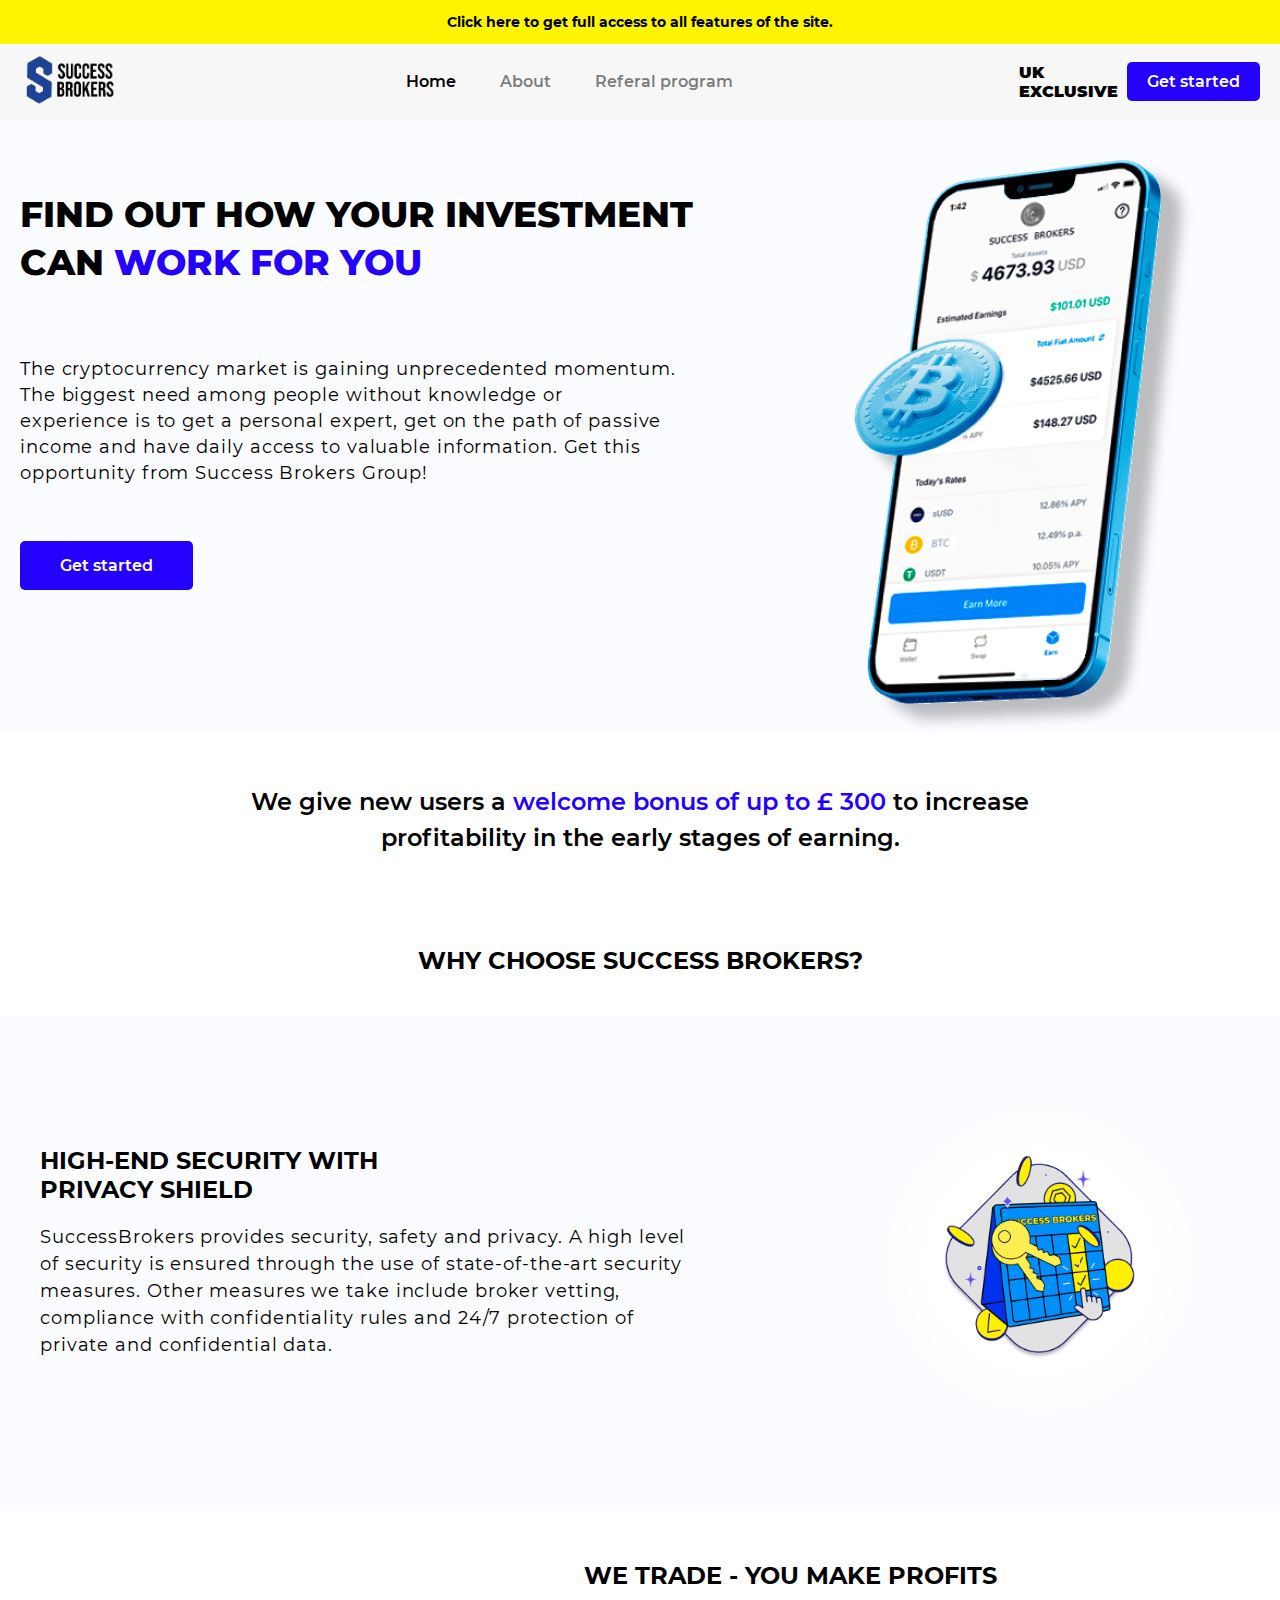
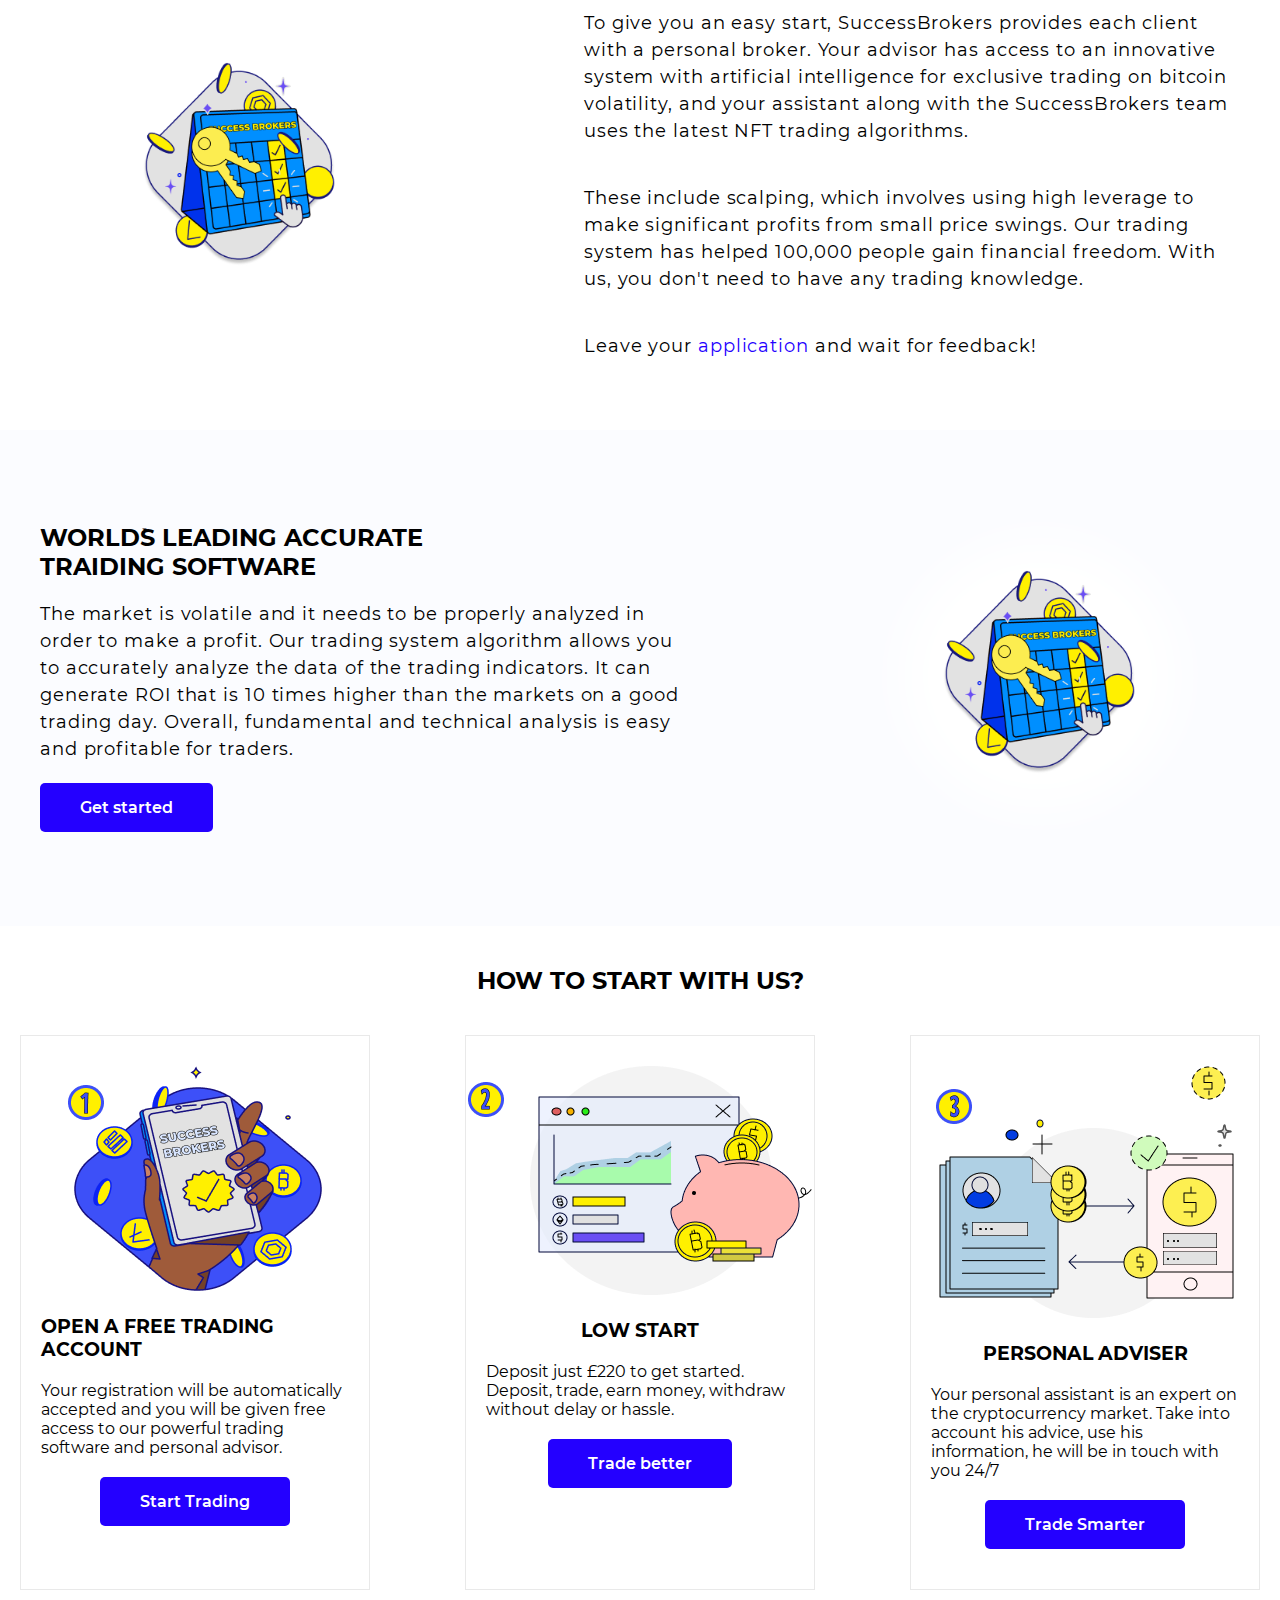
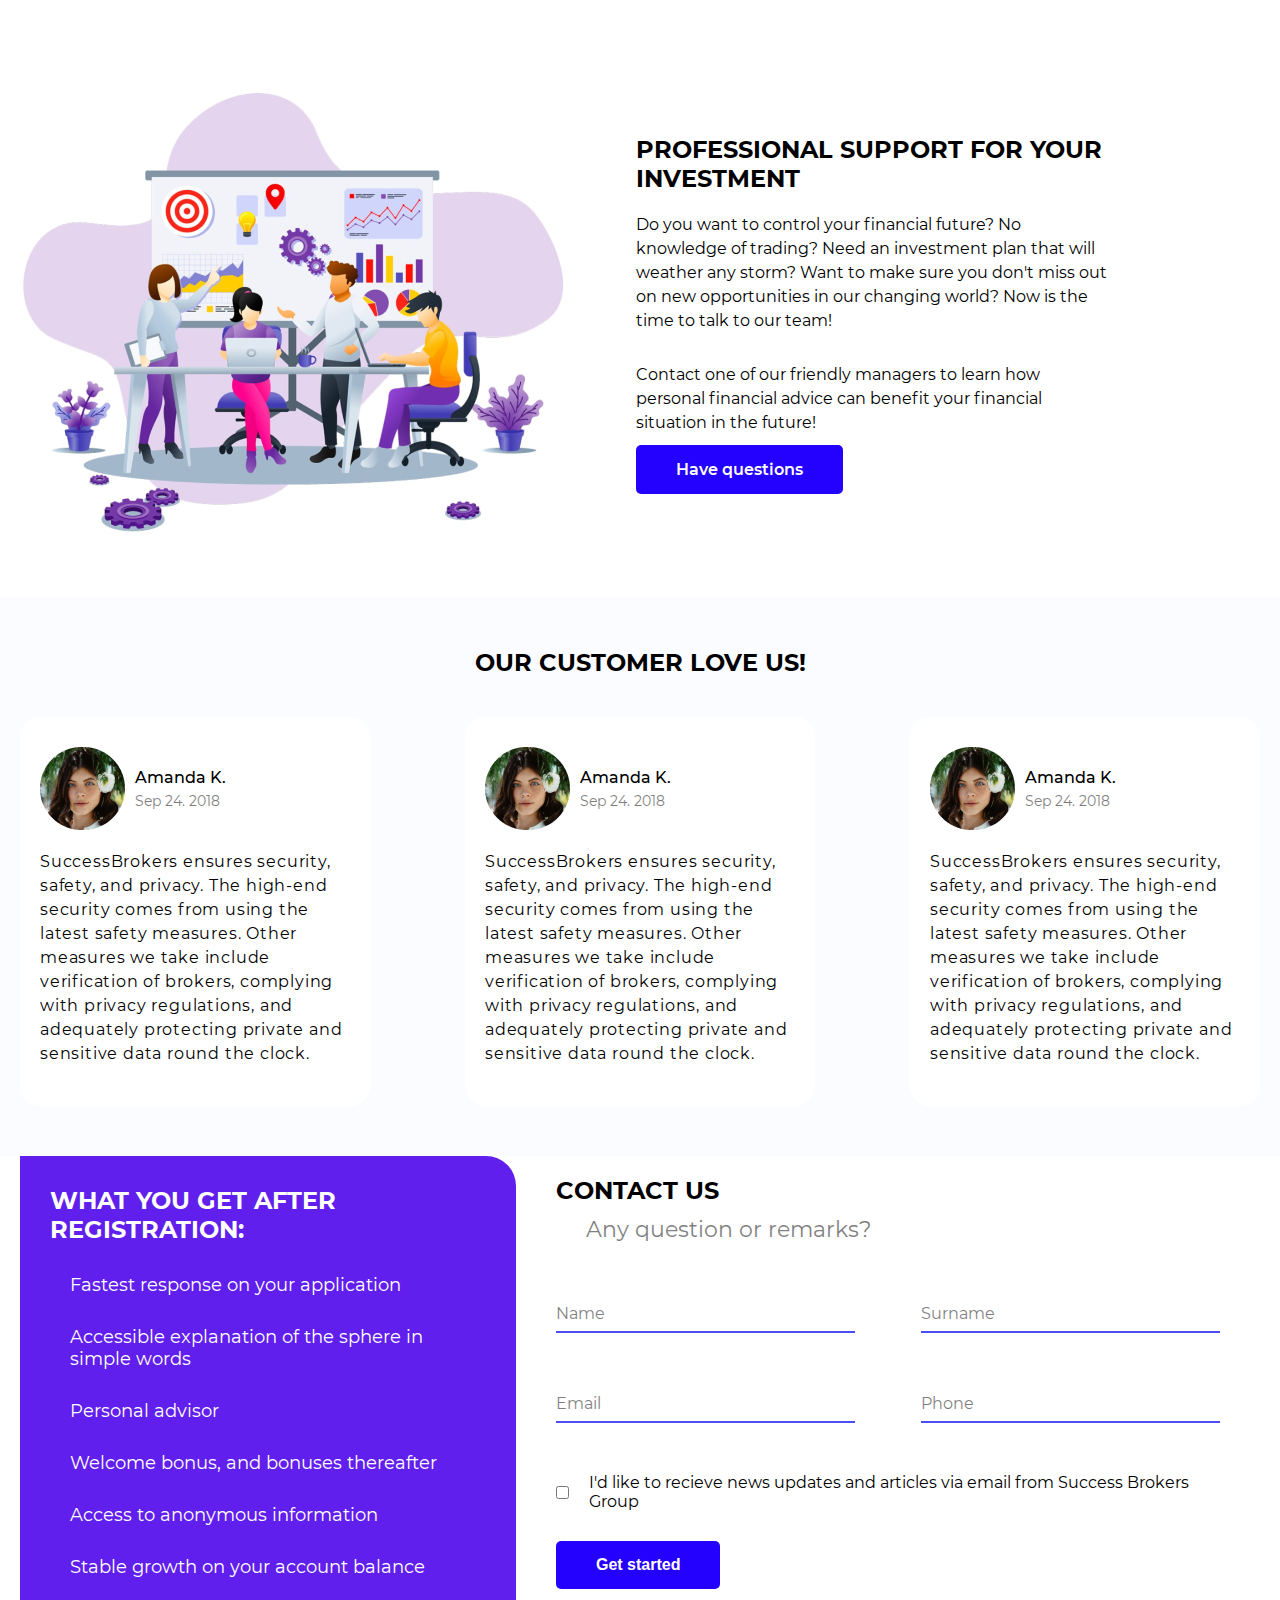
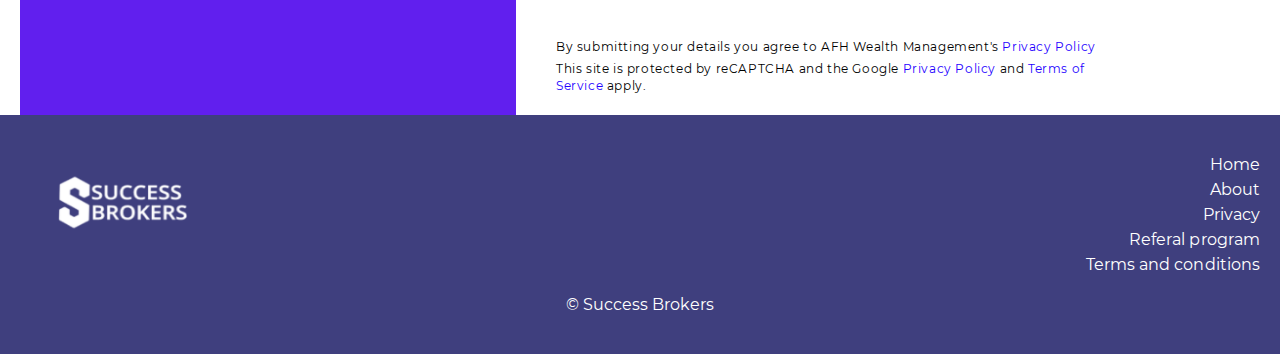
<file: index.html>
<!DOCTYPE html>
<html lang="en">
<head>
  <meta charset="UTF-8">
  <meta http-equiv="X-UA-Compatible" content="IE=edge">
  <meta name="viewport" content="width=device-width, initial-scale=1.0">
  <title>Success Brokers</title>
  <!-- FONTS CSS -->
  <link rel="stylesheet" href="./fonts/Montserrat/stylesheet.css">
  <!-- MAIN CSS -->
  <link rel="stylesheet" href="./css/main.css">
  <link rel="stylesheet" href="./css/btns.css">
  <!-- BLOCKS CSS -->
  <link rel="stylesheet" href="./css/blocks/attention.css">
  <link rel="stylesheet" href="./css/blocks/header.css">
  <link rel="stylesheet" href="./css/blocks/about.css">
  <link rel="stylesheet" href="./css/blocks/special.css">
  <link rel="stylesheet" href="./css/blocks/choose.css">
  <link rel="stylesheet" href="./css/blocks/start.css">
  <link rel="stylesheet" href="./css/blocks/team.css">
  <link rel="stylesheet" href="./css/blocks/reviews.css">
  <link rel="stylesheet" href="./css/blocks/contact.css">
  <link rel="stylesheet" href="./css/blocks/footer.css">
</head>
<body>
  
  <div class="attention">
    <div class="attention__inner">
      <a class="attention__text" href="./registration.html">Click here to get full access to all features of the site.</a>
    </div>
  </div>

  <header class="header">
    <div class="container">
      <div class="header__inner">
        <a href="./index.html" class="logo">
          <img class="logo__img" src="./images/logo/logo.PNG" alt="Logotype">
        </a>
        <nav class="header__menu">
          <ul class="header__menu-list">
            <li class="header__menu-item">
              <a class="header__menu-link header__menu--active" href="/">
                Home
              </a>
              <a class="header__menu-link" href="./about.html">
                About
              </a>
              <a class="header__menu-link" href="/">
                Referal program
              </a>
            </li>
          </ul>
        </nav>
        <!-- <div class="menu-toggle">
          <input type="checkbox" id="menu-toggle">
          <label id="trigger" for="menu-toggle"></label>
          <label id="burger" for="menu-toggle"></label>
          <ul id="menu">
            <li><a href="/">Home</a></li>
            <li><a href="/">About</a></li>
            <li><a href="/">Referal program</a></li>
          </ul>
        </div> -->
        <div class="header__links">
          <span class="header__exclusive">
            UK
            EXCLUSIVE
          </span>
          <a class="btn" href="./registration.html">
            Get started
          </a>
        </div>
      </div>
    </div>
  </header>

  <main>

    <section class="about">
      <div class="container">
        <div class="about__inner">
          <div class="about__content">
            <h1 class="about__title">
              Find out how your investment can
              <span class="blue">work for you</span>
            </h1>
            <p class="about__text">
              The cryptocurrency market is gaining
              unprecedented momentum. The biggest need
              among people without knowledge or experience
              is to get a personal expert, get on the path of
              passive income and have daily access to valuable
              information. Get this opportunity from
              Success Brokers Group!
            </p>
            <a class="btn btn-longer"href="./registration.html">Get started</a>
          </div>
          <div class="about__media">
            <img class="about__media-img" src="./images/about/phone.png" alt="Phone background">
          </div>
        </div>
      </div>
    </section>

    <section class="special">
      <div class="container">
        <div class="special__inner">
          <p class="special__text">
            We give new users a 
            <span class="blue">
              welcome bonus of up to £ 300 
            </span>
            to increase profitability
            in the early stages of earning.
          </p>
        </div>
      </div>
    </section>

    <section class="choose">
      <h2 class="choose__title">
        Why choose success brokers?
      </h2>
      <div class="choose__inner">
        <div class="choose__item choose__item-blue">
          <div class="container">
            <div class="choose__wrapper">
              <div class="choose__content">
                <h3 class="choose__content-title">
                  High-end security with privacy shield
                </h3>
                <p class="choose__content-text">
                  SuccessBrokers provides security,
                  safety and privacy. A high level of
                  security is ensured through the use
                  of state-of-the-art security measures.
                  Other measures we take include broker
                  vetting, compliance with confidentiality
                  rules and 24/7 protection of private
                  and confidential data.
                </p>
              </div>
              <div class="choose__media">
                <img class="choose__media-img" src="./images/choose/shedule.png" alt="shedule photo">
              </div>
            </div>
          </div>
        </div>

        <div class="choose__item">
          <div class="container">
            <div class="choose__wrapper choose__wrapper-reverse">
              <div class="choose__content">
                <h3 class="choose__content-title">
                  We trade - you make profits
                </h3>
                <p class="choose__content-text">
                  To give you an easy start, SuccessBrokers
                  provides each client with a personal
                  broker. Your advisor has access to an
                  innovative system with artificial
                  intelligence for exclusive trading on
                  bitcoin volatility, and your assistant
                  along with the SuccessBrokers team uses
                  the latest NFT trading algorithms. 
                </p>
                <p class="choose__content-text">
                  These include scalping, which involves
                  using high leverage to make significant
                  profits from small price swings. Our
                  trading system has helped 100,000 people
                  gain financial freedom. With us, you
                  don't need to have any trading knowledge. 
                </p>
                <p class="choose__content-text">
                  Leave your
                  <a class="choose__btn" href="./registration.html">application</a>
                  and wait for feedback!
                </p>
              </div>
              <div class="choose__media">
                <img class="choose__media-img" src="./images/choose/shedule.png" alt="crypto photo">
              </div>
            </div>
          </div>
        </div>

        <div class="choose__item choose__item-blue">
          <div class="container">
            <div class="choose__wrapper">
              <div class="choose__content">
                <h3 class="choose__content-title">
                  World`s leading accurate traiding software
                </h3>
                <p class="choose__content-text">
                  The market is volatile and it needs
                  to be properly analyzed in order to
                  make a profit. Our trading system
                  algorithm allows you to accurately
                  analyze the data of the trading
                  indicators. It can generate ROI
                  that is 10 times higher than the
                  markets on a good trading day.
                  Overall, fundamental and technical
                  analysis is easy and profitable for traders.
                </p>
                <a href="./registration.html" class="btn btn-longer">Get started</a>
              </div>
              <div class="choose__media">
                <img class="choose__media-img" src="./images/choose/shedule.png" alt="shedule photo">
              </div>
            </div>
          </div>
        </div>

      </div>
    </section>

    <section class="start">
      <div class="container">
        <h2 class="start__title">
          How to start with us?
        </h2>
        <div class="start__inner">

          <div class="start__item">
            <div class="start__media">
              <img class="start__media-img" src="./images/start/apruved.png" alt="Apruved photo">
            </div>
            <h3 class="start__item-title">
              Open a free trading account
            </h3>
            <p class="start__item-text">
              Your registration will be automatically
              accepted and you will be given free
              access to our powerful trading software
              and personal advisor.
            </p>
            <a class="btn btn-longer" href="./registration.html">Start Trading</a>
          </div>

          
          <div class="start__item">
            <div class="start__media">
              <img class="start__media-img" src="./images/start/lowstart.png" alt="Apruved photo">
            </div>
            <h3 class="start__item-title">
              Low start
            </h3>
            <p class="start__item-text">
              Deposit just £220 to get started.
              Deposit, trade, earn money, withdraw
              without delay or hassle.
            </p>
            <a class="btn btn-longer" href="./registration.html">Trade better</a>
          </div>

          
          <div class="start__item">
            <div class="start__media">
              <img class="start__media-img" src="./images/start/adviser.png" alt="Apruved photo">
            </div>
            <h3 class="start__item-title">
              Personal adviser
            </h3>
            <p class="start__item-text">
              Your personal assistant is an expert on the
              cryptocurrency market. Take into account his
              advice, use his information, he will be in
              touch with you 24/7
            </p>
            <a class="btn btn-longer" href="./registration.html">Trade Smarter</a>
          </div>


        </div>
      </div>
    </section>

    <section class="team">
      <div class="container">
        <div class="team__inner">
          <div class="team__media">
            <img class="team__media-img" src="./images/team/team.png" alt="team photo">
          </div>
          <div class="team__content">
            <h2 class="team__content-title">
              Professional support
              for your investment 
            </h2>
            <p class="team__content-text">
              Do you want to control your financial future?
              No knowledge of trading? Need an investment
              plan that will weather any storm? Want to make
              sure you don't miss out on new opportunities
              in our changing world? Now is the time to
              talk to our team! 
            </p>
            <p class="team__content-text">
              Contact one of our friendly managers to
              learn how personal financial advice can
              benefit your financial situation in the
              future!
            </p>
            <a class="btn btn-longer" href="./registration.html">
              Have questions
            </a>
          </div>
        </div>
      </div>
    </section>

    <section class="reviews">
      <h2 class="reviews__title">
        Our customer love us!
      </h2>
      <div class="container">
        <div class="reviews__inner">


          <div class="reviews__item review">
            <div class="review__header">
              <img class="review__header-img" src="./images/reviews/girl.png" alt="personal photo">
              <div class="review__header-head">
                <span class="review__header-username">
                  Amanda K.
                </span>
                <span class="review__header-date">
                  Sep 24. 2018
                </span>
              </div>
            </div>
            <p class="review__text">
              SuccessBrokers ensures security,
              safety, and privacy. The high-end
              security comes from using the latest
              safety measures. Other measures we
              take include verification of brokers,
              complying with privacy regulations,
              and adequately protecting private and
              sensitive data round the clock.
            </p>
          </div>


          <div class="reviews__item review">
            <div class="review__header">
              <img class="review__header-img" src="./images/reviews/girl.png" alt="personal photo">
              <div class="review__header-head">
                <span class="review__header-username">
                  Amanda K.
                </span>
                <span class="review__header-date">
                  Sep 24. 2018
                </span>
              </div>
            </div>
            <p class="review__text">
              SuccessBrokers ensures security,
              safety, and privacy. The high-end
              security comes from using the latest
              safety measures. Other measures we
              take include verification of brokers,
              complying with privacy regulations,
              and adequately protecting private and
              sensitive data round the clock.
            </p>
          </div>


          <div class="reviews__item review">
            <div class="review__header">
              <img class="review__header-img" src="./images/reviews/girl.png" alt="personal photo">
              <div class="review__header-head">
                <span class="review__header-username">
                  Amanda K.
                </span>
                <span class="review__header-date">
                  Sep 24. 2018
                </span>
              </div>
            </div>
            <p class="review__text">
              SuccessBrokers ensures security,
              safety, and privacy. The high-end
              security comes from using the latest
              safety measures. Other measures we
              take include verification of brokers,
              complying with privacy regulations,
              and adequately protecting private and
              sensitive data round the clock.
            </p>
          </div>


        </div>
      </div>
    </section>

    <section class="contact">
      <div class="container">
        <div class="contact__inner">
          <div class="contact__about">
            <h3 class="contact__about-title">
              What you get after registration:
            </h3>
            <ul class="contact__about-list">
              <li class="contact__about-text">
                Fastest response on your application
              </li>
              <li class="contact__about-text">
                Accessible explanation of the sphere in simple words
              </li>
              <li class="contact__about-text">
                Personal advisor
              </li>
              <li class="contact__about-text">
                Welcome bonus, and bonuses thereafter
              </li>
              <li class="contact__about-text">
                Access to anonymous information
              </li>
              <li class="contact__about-text">
                Stable growth on your account balance
              </li>
            </ul>
          </div>
          <div class="contact__reg">
            <h2 class="contact__reg-title">
              Contact us
            </h2>
            <span class="contact__reg-subtitle">
              Any question or remarks? 
            </span>

            <form class="form" action="">
              <div class="form__wrapper">
                <div class="form__inner">
                  <input class="form-input" id="firstName" name="firstName" type="text" required>
                  <label class="form-lable" for="">Name</label>
                </div>
                <div class="form__inner">
                  <input class="form-input" id="lastName" name="lastName" type="text" required>
                  <label class="form-lable" for="">Surname</label>
                </div>
                <div class="form__inner">
                  <input class="form-input" id="email" name="email" autocomplete="email" type="text" required>
                  <label class="form-lable" for="">Email</label>
                </div>
                <div class="form__inner">
                  <input class="form-input" id="phone" name="phone" type="text" required>
                  <label class="form-lable" for="">Phone</label>
                </div>
                <div class="form__checkbox">
                  <input class="form__checkbox-input" type="checkbox" name="news">
                  <p>
                    I'd like to recieve news updates
                    and articles via email from Success 
                    Brokers Group
                  </p>
                </div>
              </div>
              <button class="btn btn-longer" type="submit">Get started</button>
            </form>
            <p class="contact__details">
              By submitting your details you
              agree to AFH Wealth Management's
              <a class="blue" href="./privacy.html">Privacy Policy</a>
            </p>
            <p class="contact__details">
              This site is protected by reCAPTCHA
              and the Google <a class="blue" href="./privacy.html">Privacy Policy</a> and
              <a class="blue" href="./terms.html">Terms of Service</a> apply.
            </p>
          </div>
        </div>
      </div>
    </section>

  </main>

  <footer class="footer">
    <div class="container">
      <div class="footer__inner">
        <div class="footer__head">
          <a class="logo" href="/">
            <img class="logo__img footer__img" src="./images/logo-footer.PNG" />
          </a>
          <nav class="footer__menu">
            <ul class="footer__menu-list">
              <li class="footer__menu-item">
                <a class="footer__menu-link" href="/">Home</a>
              </li>
              <li class="footer__menu-item">
                <a class="footer__menu-link" href="./about.html">About</a>
              </li>
              <li class="footer__menu-item">
                <a class="footer__menu-link" href="./privacy.html">Privacy</a>
              </li>
              <li class="footer__menu-item">
                <a class="footer__menu-link" href="/">Referal program</a>
              </li>
              <li class="footer__menu-item">
                <a class="footer__menu-link" href="./terms.html">Terms and conditions</a>
              </li>
            </ul>
          </nav>
        </div>
        <span class="footer__copyright">&copy; Success Brokers</span>
      </div>
    </div>
  </footer>


  <!-- <script src="./scripts/jquery.min.js"></script>
  <script>
    $.getJSON('http://www.geoplugin.net/json.gp?jsoncallback=?', function(data) {
      console.log(JSON.stringify(data, null, 2));
    });
  </script> -->

  
  <script src="./scripts/app.js"></script>

</body>
</html>
</file>
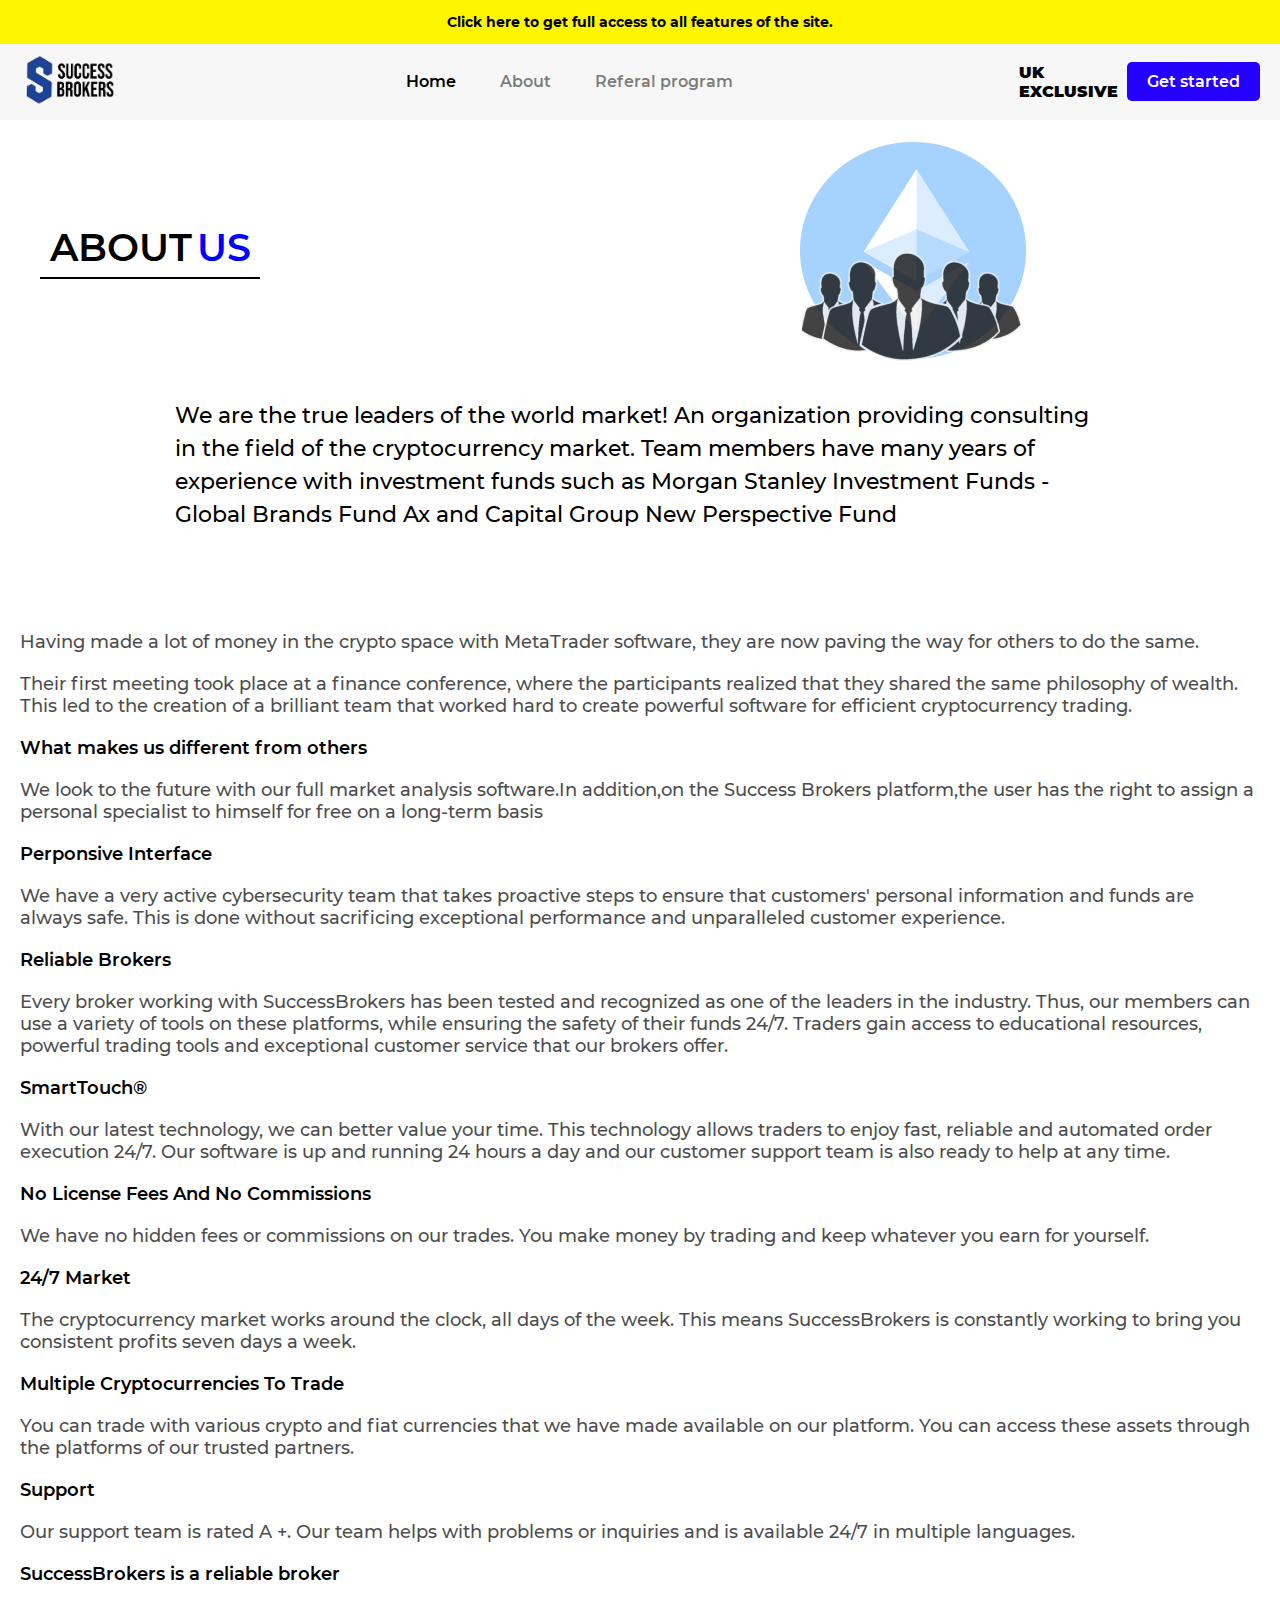
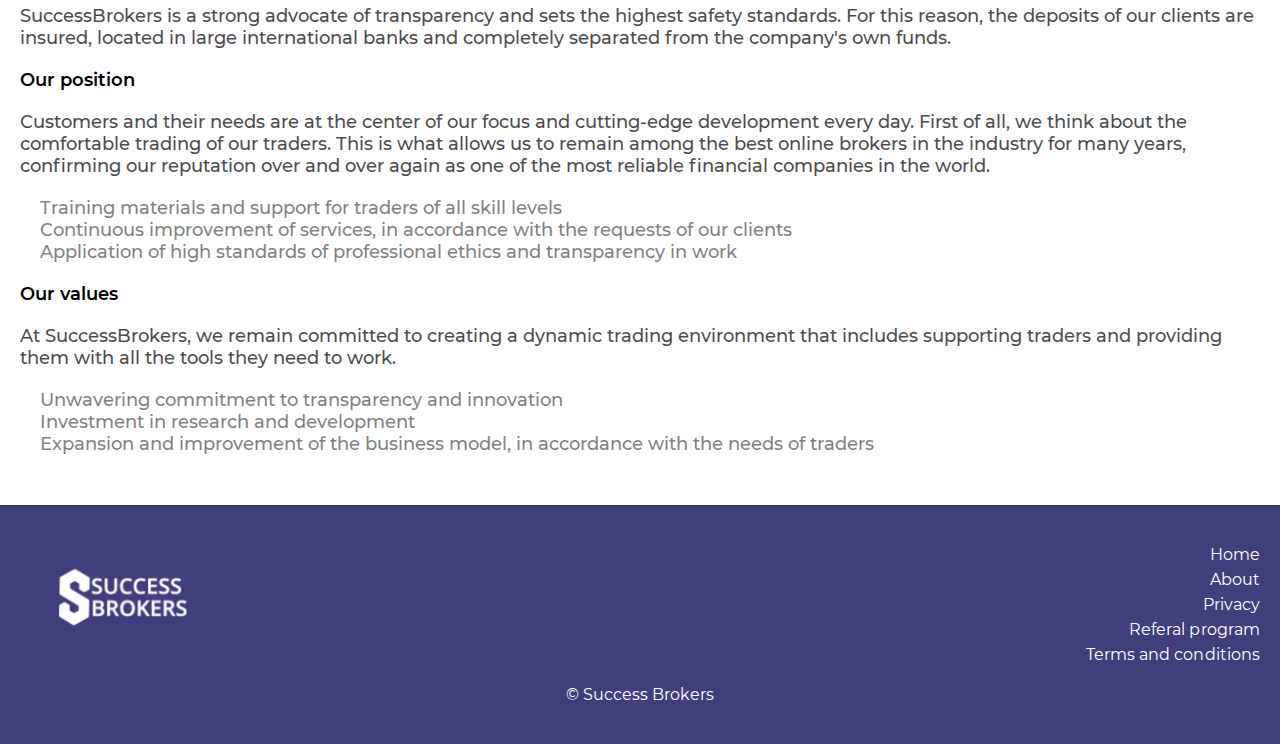
<file: about.html>
<!DOCTYPE html>
<html lang="en">
  <head>
    <meta charset="UTF-8" />
    <meta http-equiv="X-UA-Compatible" content="IE=edge" />
    <meta name="viewport" content="width=device-width, initial-scale=1.0" />
    <title>Document</title>
    <link rel="stylesheet" href="./css/main.css">
    <link rel="stylesheet" href="./css/about/about.css">
    <link rel="stylesheet" href="./fonts/Montserrat/stylesheet.css">
    <link rel="stylesheet" href="./css/blocks/attention.css">
    <link rel="stylesheet" href="./css/btns.css">
    <link rel="stylesheet" href="./css/blocks/header.css">
    <link rel="stylesheet" href="./css/blocks/footer.css">
  </head>
  <div class="attention">
    <div class="attention__inner">
      <a class="attention__text" href="./registration.html">Click here to get full access to all features of the site.</a>
    </div>
  </div>
  <header class="header">
    <div class="container">
      <div class="header__inner">
        <a href="./index.html" class="logo">
          <img class="logo__img" src="./images/logo/logo.PNG" alt="Logotype">
        </a>
        <nav class="header__menu">
          <ul class="header__menu-list">
            <li class="header__menu-item">
              <a class="header__menu-link header__menu--active" href="/">
                Home
              </a>
              <a class="header__menu-link" href="/">
                About
              </a>
              <a class="header__menu-link" href="/">
                Referal program
              </a>
            </li>
          </ul>
        </nav>
        <!-- <div class="menu-toggle">
          <input type="checkbox" id="menu-toggle">
          <label id="trigger" for="menu-toggle"></label>
          <label id="burger" for="menu-toggle"></label>
          <ul id="menu">
            <li><a href="/">Home</a></li>
            <li><a href="/">About</a></li>
            <li><a href="/">Referal program</a></li>
          </ul>
        </div> -->
        <div class="header__links">
          <span class="header__exclusive">
            UK
            EXCLUSIVE
          </span>
          <a class="btn" href="./registration.html">
            Get started
          </a>
        </div>
      </div>
    </div>
  </header>
  <body>
    <div class="container">
      <div class="about">
        <h2 class="about__title">about<span class="about__span">us</span></h2>
        <div class="description">
          <p class="description__text">
            We are the true leaders of the world market! An organization
            providing consulting in the field of the cryptocurrency market. Team
            members have many years of experience with investment funds such as
            Morgan Stanley Investment Funds - Global Brands Fund Ax and Capital
            Group New Perspective Fund
          </p>
        </div>
      </div>
      <ul class="aboutUs__list">
        <li class="list__item">
          <p class="list__text">
            Having made a lot of money in the crypto space with MetaTrader
            software, they are now paving the way for others to do the same.
          </p>
        </li>
        <li class="list__item">
          <p class="list__text">
            Their first meeting took place at a finance conference, where the
            participants realized that they shared the same philosophy of
            wealth. This led to the creation of a brilliant team that worked
            hard to create powerful software for efficient cryptocurrency
            trading.
          </p>
        </li>
        <li class="list__item">
          <strong class="list__strong"
            >What makes us different from others</strong
          >
          <p class="list__text">
            We look to the future with our full market analysis software.In
            addition,on the Success Brokers platform,the user has the right to
            assign a personal specialist to himself for free on a long-term
            basis
          </p>
        </li>
        <li class="list__item">
          <strong class="list__strong">Perponsive Interface</strong>
          <p class="list__text">
            We have a very active cybersecurity team that takes proactive steps
            to ensure that customers' personal information and funds are always
            safe. This is done without sacrificing exceptional performance and
            unparalleled customer experience.
          </p>
        </li>
        <li class="list__item">
          <strong class="list__strong">Reliable Brokers</strong>
          <p class="list__text">
            Every broker working with SuccessBrokers has been tested and
            recognized as one of the leaders in the industry. Thus, our members
            can use a variety of tools on these platforms, while ensuring the
            safety of their funds 24/7. Traders gain access to educational
            resources, powerful trading tools and exceptional customer service
            that our brokers offer.
          </p>
        </li>
        <li class="list__item">
          <strong class="list__strong">SmartTouch®</strong>
          <p class="list__text">
            With our latest technology, we can better value your time. This
            technology allows traders to enjoy fast, reliable and automated
            order execution 24/7. Our software is up and running 24 hours a day
            and our customer support team is also ready to help at any time.
          </p>
        </li>
        <li class="list__item">
          <strong class="list__strong"
            >No License Fees And No Commissions</strong
          >
          <p class="list__text">
            We have no hidden fees or commissions on our trades. You make money
            by trading and keep whatever you earn for yourself.
          </p>
        </li>
        <li class="list__item">
          <strong class="list__strong">24/7 Market</strong>
          <p class="list__text">
            The cryptocurrency market works around the clock, all days of the
            week. This means SuccessBrokers is constantly working to bring you
            consistent profits seven days a week.
          </p>
        </li>
        <li class="list__item">
          <strong class="list__strong"
            >Multiple Cryptocurrencies To Trade</strong
          >
          <p class="list__text">
            You can trade with various crypto and fiat currencies that we have
            made available on our platform. You can access these assets through
            the platforms of our trusted partners.
          </p>
        </li>
        <li class="list__item">
          <strong class="list__strong">Support</strong>
          <p class="list__text">
            Our support team is rated A +. Our team helps with problems or
            inquiries and is available 24/7 in multiple languages.
          </p>
        </li>
        <li class="list__item">
          <strong class="list__strong"
            >SuccessBrokers is a reliable broker</strong
          >
          <p class="list__text">
            SuccessBrokers is a strong advocate of transparency and sets the
            highest safety standards. For this reason, the deposits of our
            clients are insured, located in large international banks and
            completely separated from the company's own funds.
          </p>
        </li>
        <li class="list__item">
          <strong class="list__strong">Our position</strong>
          <p class="list__text">
            Customers and their needs are at the center of our focus and
            cutting-edge development every day. First of all, we think about the
            comfortable trading of our traders. This is what allows us to remain
            among the best online brokers in the industry for many years,
            confirming our reputation over and over again as one of the most
            reliable financial companies in the world.
          </p>
        </li>
      </ul>

      <ul class="aboutUs2__list">
        <li class="aboutUs2__item">
          <p class="list__text">
            Training materials and support for traders of all skill levels
          </p>
        </li>
        <li class="aboutUs2__item">
          <p class="list__text">
            Continuous improvement of services, in accordance with the requests
            of our clients
          </p>
        </li>
        <li class="aboutUs2__item">
          <p class="list__text">
            Application of high standards of professional ethics and
            transparency in work
          </p>
        </li>
      </ul>

      <strong class="list__strong">Our values</strong>
      <p class="list__textM">
        At SuccessBrokers, we remain committed to creating a dynamic trading
        environment that includes supporting traders and providing them with all
        the tools they need to work.
      </p>

      <ul class="aboutUs3__list">
        <li class="aboutUs3__item">
          <p class="list__text">
            Unwavering commitment to transparency and innovation
          </p>
        </li>
        <li class="aboutUs3__item">
          <p class="list__text">Investment in research and development</p>
        </li>
        <li class="aboutUs3__item">
          <p class="list__text">
            Expansion and improvement of the business model, in accordance with
            the needs of traders
          </p>
        </li>
      </ul>
    </div>
  </body>
  <footer class="footer">
    <div class="container">
      <div class="footer__inner">
        <div class="footer__head">
          <a class="logo" href="/">
            <img class="footer__img" src="./images/logo-footer.PNG" />
          </a>
          <nav class="footer__menu">
            <ul class="footer__menu-list">
              <li class="footer__menu-item">
                <a class="footer__menu-link" href="/">Home</a>
              </li>
              <li class="footer__menu-item">
                <a class="footer__menu-link" href="./about.html">About</a>
              </li>
              <li class="footer__menu-item">
                <a class="footer__menu-link" href="./privacy.html">Privacy</a>
              </li>
              <li class="footer__menu-item">
                <a class="footer__menu-link" href="/">Referal program</a>
              </li>
              <li class="footer__menu-item">
                <a class="footer__menu-link" href="./terms.html">Terms and conditions</a>
              </li>
            </ul>
          </nav>
        </div>
        <span class="footer__copyright">&copy; Success Brokers</span>
      </div>
    </div>
  </footer>
</html>
</file>
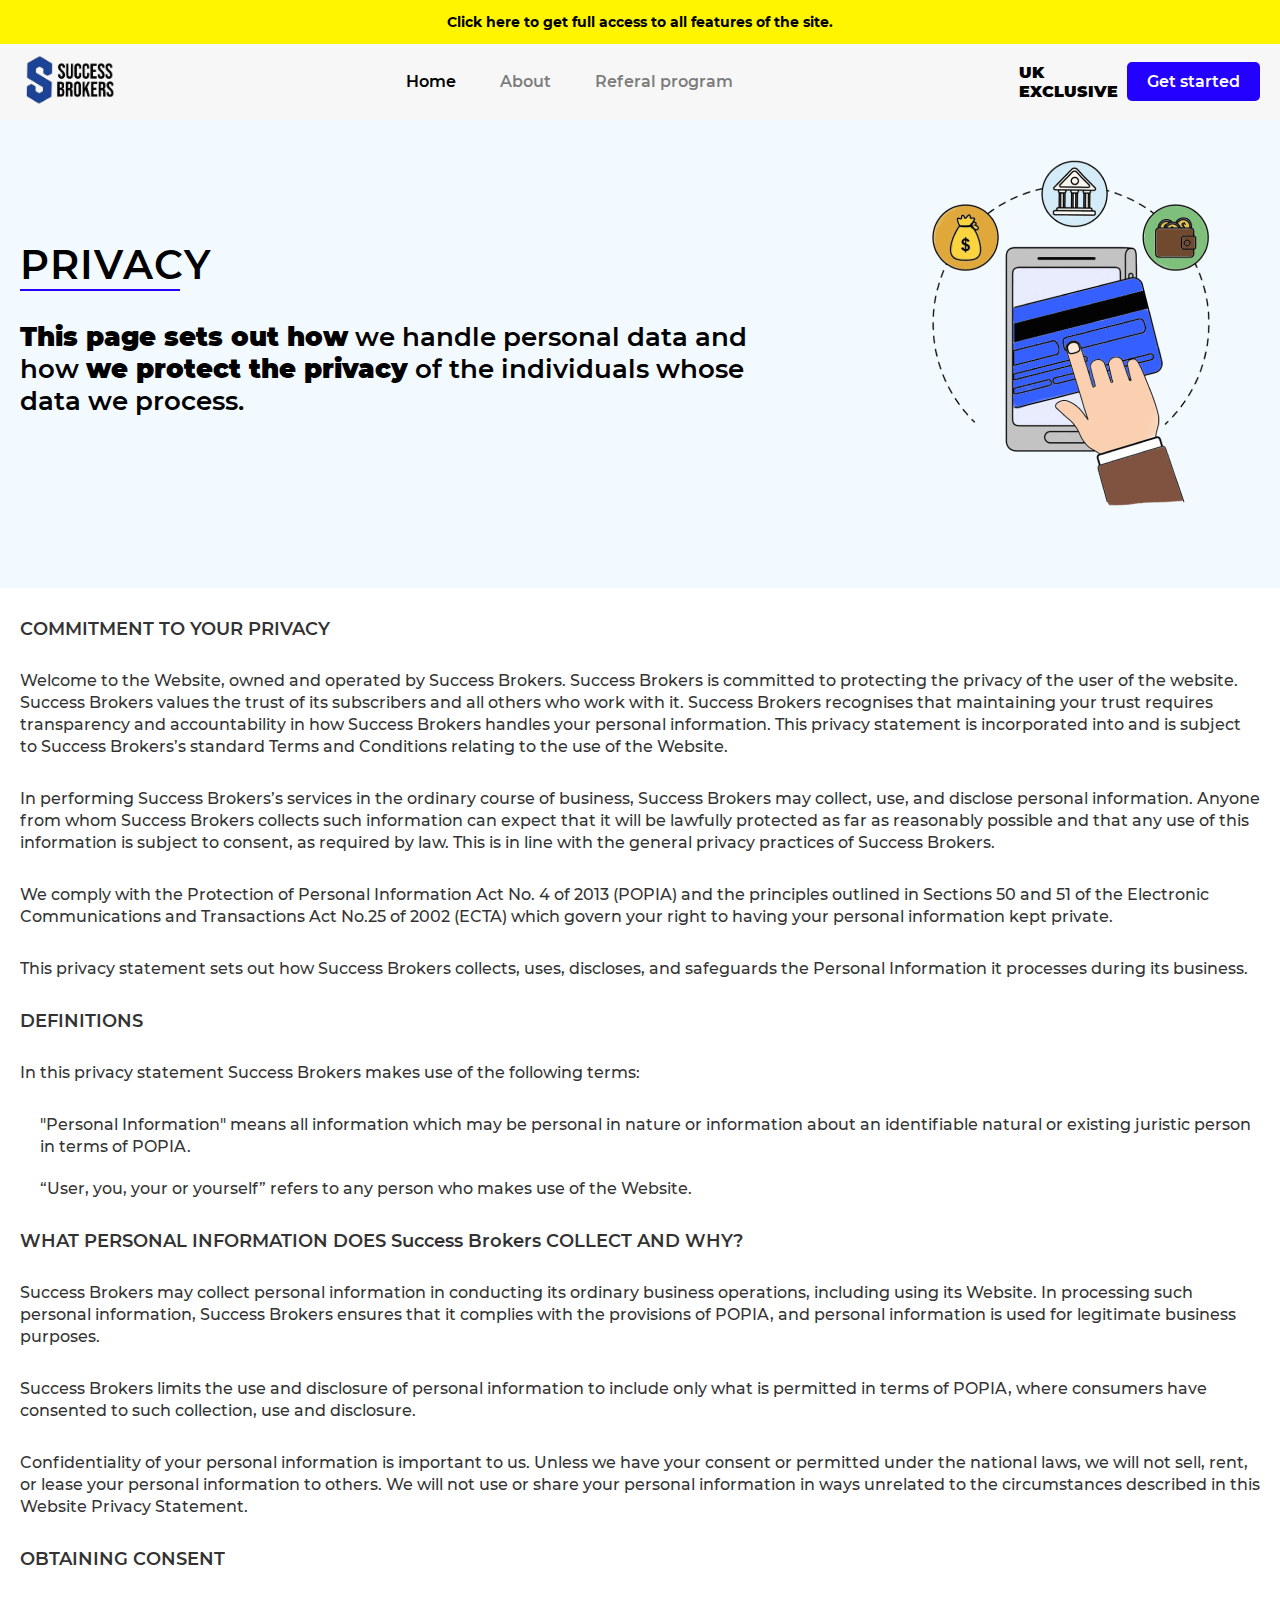
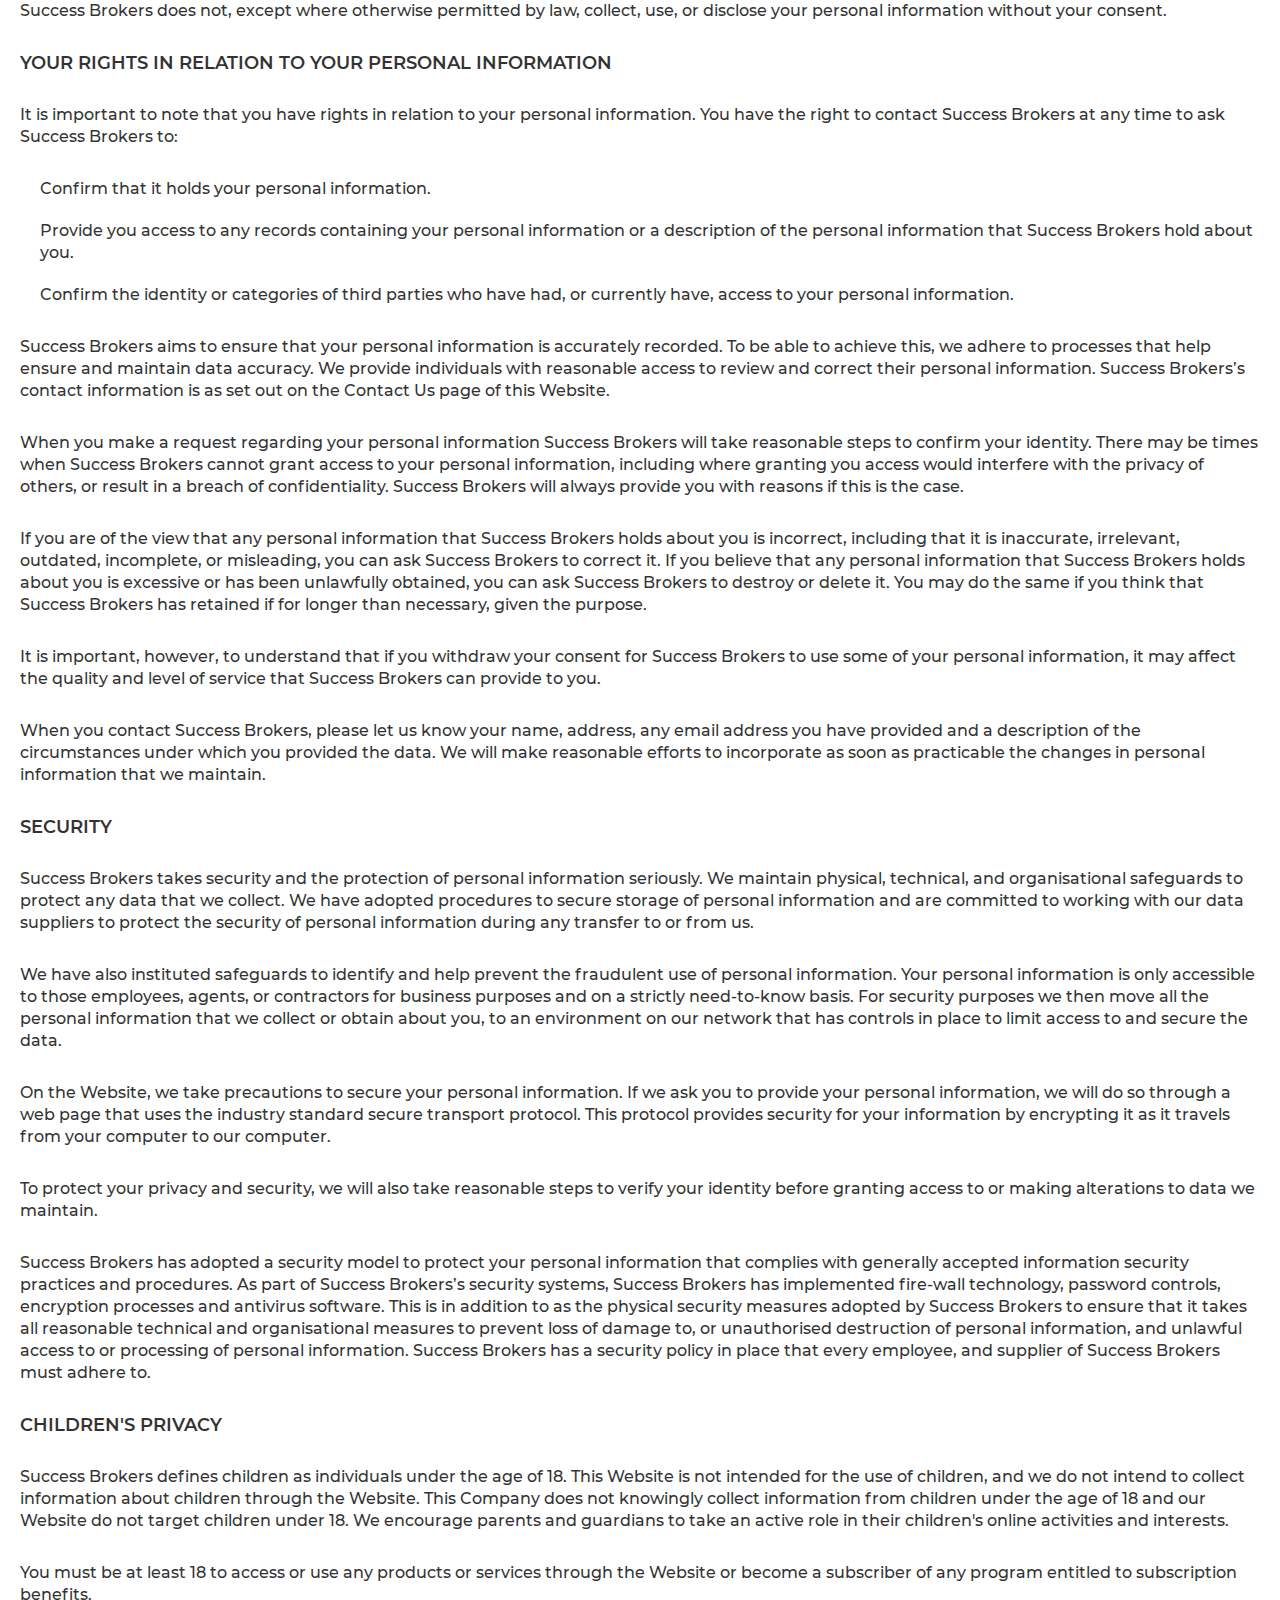
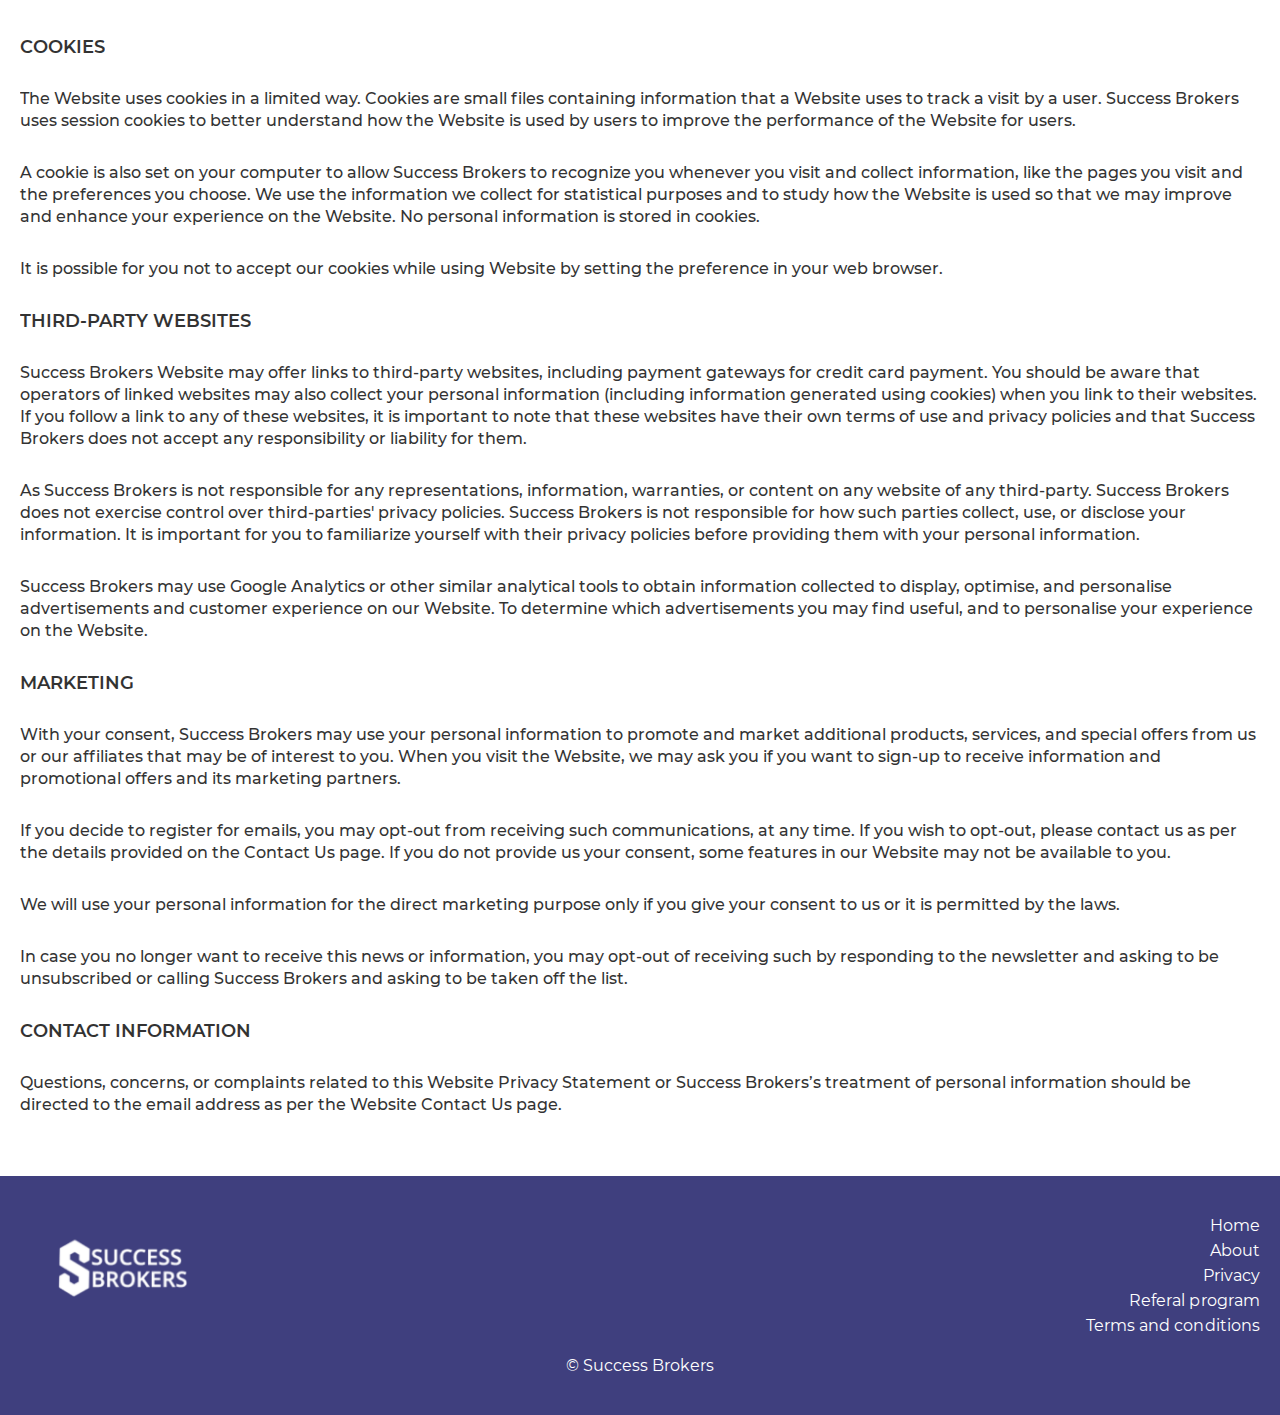
<file: privacy.html>
<!DOCTYPE html>
<html lang="en">
  <head>
    <meta charset="UTF-8" />
    <meta http-equiv="X-UA-Compatible" content="IE=edge" />
    <meta name="viewport" content="width=device-width, initial-scale=1.0" />
    <title>Document</title>
    <link rel="stylesheet" href="./css/privacy/privacy.css">
    <link rel="stylesheet" href="./css/blocks/attention.css">
    <link rel="stylesheet" href="./fonts/Montserrat/stylesheet.css">
    <link rel="stylesheet" href="./css/main.css">
    <link rel="stylesheet" href="./css/btns.css">
    <link rel="stylesheet" href="./css/blocks/header.css">
    <link rel="stylesheet" href="./css/blocks/footer.css">
  </head>
  <div class="attention">
    <div class="attention__inner">
      <a class="attention__text" href="./registration.html">Click here to get full access to all features of the site.</a>
    </div>
  </div>

  <header class="header">
    <div class="container">
      <div class="header__inner">
        <a href="./index.html" class="logo">
          <img class="logo__img" src="./images/logo/logo.PNG" alt="Logotype">
        </a>
        <nav class="header__menu">
          <ul class="header__menu-list">
            <li class="header__menu-item">
              <a class="header__menu-link header__menu--active" href="./index.html">
                Home
              </a>
              <a class="header__menu-link" href="./about.html">
                About
              </a>
              <a class="header__menu-link" href="/">
                Referal program
              </a>
            </li>
          </ul>
        </nav>
        <!-- <div class="menu-toggle">
          <input type="checkbox" id="menu-toggle">
          <label id="trigger" for="menu-toggle"></label>
          <label id="burger" for="menu-toggle"></label>
          <ul id="menu">
            <li><a href="/">Home</a></li>
            <li><a href="/">About</a></li>
            <li><a href="/">Referal program</a></li>
          </ul>
        </div> -->
        <div class="header__links">
          <span class="header__exclusive">
            UK
            EXCLUSIVE
          </span>
          <a class="btn" href="./registration.html">
            Get started
          </a>
        </div>
      </div>
    </div>
  </header>

  <body>
    <div class="privacy__background">
      <div class="container">
        <div class="privacy">
          <div class="privacy__head">
            <h2 class="privacy__title">Privacy</h2>
            <p class="privacy__text--head">
              <strong class="privacy__strong--head">This page sets out how</strong> we
              handle personal data and how
              <strong class="privacy__strong--head">we protect the privacy</strong> of
              the individuals whose data we process.
            </p>
          </div>
          <div>
            <img class="privacy__img" src="./images/IMG_6214 1.png" alt="privacy" />
          </div>
        </div>
      </div>
    </div>
    <div class="container">
      <div class="privacy__description">
        <strong class="privacy__strong">COMMITMENT TO YOUR PRIVACY</strong>
        <p class="privacy__text">
          Welcome to the Website, owned and operated by Success Brokers. Success
          Brokers is committed to protecting the privacy of the user of the
          website. Success Brokers values the trust of its subscribers and all
          others who work with it. Success Brokers recognises that maintaining
          your trust requires transparency and accountability in how Success
          Brokers handles your personal information. This privacy statement is
          incorporated into and is subject to Success Brokers’s standard Terms
          and Conditions relating to the use of the Website.
        </p>
        <p class="privacy__text">
          In performing Success Brokers’s services in the ordinary course of
          business, Success Brokers may collect, use, and disclose personal
          information. Anyone from whom Success Brokers collects such
          information can expect that it will be lawfully protected as far as
          reasonably possible and that any use of this information is subject to
          consent, as required by law. This is in line with the general privacy
          practices of Success Brokers.
        </p>
        <p class="privacy__text">
          We comply with the Protection of Personal Information Act No. 4 of
          2013 (POPIA) and the principles outlined in Sections 50 and 51 of the
          Electronic Communications and Transactions Act No.25 of 2002 (ECTA)
          which govern your right to having your personal information kept
          private.
        </p>
        <p class="privacy__text">
          This privacy statement sets out how Success Brokers collects, uses,
          discloses, and safeguards the Personal Information it processes during
          its business.
        </p>
        <strong class="privacy__strong"> DEFINITIONS </strong>
        <p class="privacy__text">
          In this privacy statement Success Brokers makes use of the following
          terms:
        </p>
        <ul class="privacy__list">
          <li class="privacy__list--item">
            <p class="privacy__list--text">
              "Personal Information" means all information which may be personal
              in nature or information about an identifiable natural or existing
              juristic person in terms of POPIA.
            </p>
          </li>
          <li class="privacy__list--item">
            <p class="privacy__list--text">
              “User, you, your or yourself” refers to any person who makes use
              of the Website.
            </p>
          </li>
        </ul>
        <strong class="privacy__strong"
          >WHAT PERSONAL INFORMATION DOES Success Brokers COLLECT AND WHY?
        </strong>
        <p class="privacy__text">
          Success Brokers may collect personal information in conducting its
          ordinary business operations, including using its Website. In
          processing such personal information, Success Brokers ensures that it
          complies with the provisions of POPIA, and personal information is
          used for legitimate business purposes.
        </p>
        <p class="privacy__text">
          Success Brokers limits the use and disclosure of personal information
          to include only what is permitted in terms of POPIA, where consumers
          have consented to such collection, use and disclosure.
        </p>
        <p class="privacy__text">
          Confidentiality of your personal information is important to us.
          Unless we have your consent or permitted under the national laws, we
          will not sell, rent, or lease your personal information to others. We
          will not use or share your personal information in ways unrelated to
          the circumstances described in this Website Privacy Statement.
        </p>
        <strong class="privacy__strong"> OBTAINING CONSENT </strong>
        <p class="privacy__text">
          Success Brokers does not, except where otherwise permitted by law,
          collect, use, or disclose your personal information without your
          consent.
        </p>
        <strong class="privacy__strong">
          YOUR RIGHTS IN RELATION TO YOUR PERSONAL INFORMATION
        </strong>
        <p class="privacy__text">
          It is important to note that you have rights in relation to your
          personal information. You have the right to contact Success Brokers at
          any time to ask Success Brokers to:
        </p>

        <ul class="privacy__list">
          <li class="privacy__list--item">
            <p class="privacy__list--text">
              Confirm that it holds your personal information.
            </p>
          </li>
          <li class="privacy__list--item">
            <p class="privacy__list--text">
              Provide you access to any records containing your personal
              information or a description of the personal information that
              Success Brokers hold about you.
            </p>
          </li>
          <li class="privacy__list--item">
            <p class="privacy__list--text">
              Confirm the identity or categories of third parties who have had,
              or currently have, access to your personal information.
            </p>
          </li>
        </ul>

        <p class="privacy__text">
          Success Brokers aims to ensure that your personal information is
          accurately recorded. To be able to achieve this, we adhere to
          processes that help ensure and maintain data accuracy. We provide
          individuals with reasonable access to review and correct their
          personal information. Success Brokers’s contact information is as set
          out on the Contact Us page of this Website.
        </p>
        <p class="privacy__text">
          When you make a request regarding your personal information Success
          Brokers will take reasonable steps to confirm your identity. There may
          be times when Success Brokers cannot grant access to your personal
          information, including where granting you access would interfere with
          the privacy of others, or result in a breach of confidentiality.
          Success Brokers will always provide you with reasons if this is the
          case.
        </p>
        <p class="privacy__text">
          If you are of the view that any personal information that Success
          Brokers holds about you is incorrect, including that it is inaccurate,
          irrelevant, outdated, incomplete, or misleading, you can ask Success
          Brokers to correct it. If you believe that any personal information
          that Success Brokers holds about you is excessive or has been
          unlawfully obtained, you can ask Success Brokers to destroy or delete
          it. You may do the same if you think that Success Brokers has retained
          if for longer than necessary, given the purpose.
        </p>
        <p class="privacy__text">
          It is important, however, to understand that if you withdraw your
          consent for Success Brokers to use some of your personal information,
          it may affect the quality and level of service that Success Brokers
          can provide to you.
        </p>
        <p class="privacy__text">
          When you contact Success Brokers, please let us know your name,
          address, any email address you have provided and a description of the
          circumstances under which you provided the data. We will make
          reasonable efforts to incorporate as soon as practicable the changes
          in personal information that we maintain.
        </p>
        <strong class="privacy__strong"> SECURITY </strong>
        <p class="privacy__text">
          Success Brokers takes security and the protection of personal
          information seriously. We maintain physical, technical, and
          organisational safeguards to protect any data that we collect. We have
          adopted procedures to secure storage of personal information and are
          committed to working with our data suppliers to protect the security
          of personal information during any transfer to or from us.
        </p>
        <p class="privacy__text">
          We have also instituted safeguards to identify and help prevent the
          fraudulent use of personal information. Your personal information is
          only accessible to those employees, agents, or contractors for
          business purposes and on a strictly need-to-know basis. For security
          purposes we then move all the personal information that we collect or
          obtain about you, to an environment on our network that has controls
          in place to limit access to and secure the data.
        </p>
        <p class="privacy__text">
          On the Website, we take precautions to secure your personal
          information. If we ask you to provide your personal information, we
          will do so through a web page that uses the industry standard secure
          transport protocol. This protocol provides security for your
          information by encrypting it as it travels from your computer to our
          computer.
        </p>
        <p class="privacy__text">
          To protect your privacy and security, we will also take reasonable
          steps to verify your identity before granting access to or making
          alterations to data we maintain.
        </p>
        <p class="privacy__text">
          Success Brokers has adopted a security model to protect your personal
          information that complies with generally accepted information security
          practices and procedures. As part of Success Brokers’s security
          systems, Success Brokers has implemented fire-wall technology,
          password controls, encryption processes and antivirus software. This
          is in addition to as the physical security measures adopted by Success
          Brokers to ensure that it takes all reasonable technical and
          organisational measures to prevent loss of damage to, or unauthorised
          destruction of personal information, and unlawful access to or
          processing of personal information. Success Brokers has a security
          policy in place that every employee, and supplier of Success Brokers
          must adhere to.
        </p>
        <strong class="privacy__strong"> CHILDREN'S PRIVACY </strong>
        <p class="privacy__text">
          Success Brokers defines children as individuals under the age of 18.
          This Website is not intended for the use of children, and we do not
          intend to collect information about children through the Website. This
          Company does not knowingly collect information from children under the
          age of 18 and our Website do not target children under 18. We
          encourage parents and guardians to take an active role in their
          children's online activities and interests.
        </p>
        <p class="privacy__text">
          You must be at least 18 to access or use any products or services
          through the Website or become a subscriber of any program entitled to
          subscription benefits.
        </p>
        <strong class="privacy__strong"> COOKIES </strong>
        <p class="privacy__text">
          The Website uses cookies in a limited way. Cookies are small files
          containing information that a Website uses to track a visit by a user.
          Success Brokers uses session cookies to better understand how the
          Website is used by users to improve the performance of the Website for
          users.
        </p>
        <p class="privacy__text">
          A cookie is also set on your computer to allow Success Brokers to
          recognize you whenever you visit and collect information, like the
          pages you visit and the preferences you choose. We use the information
          we collect for statistical purposes and to study how the Website is
          used so that we may improve and enhance your experience on the
          Website. No personal information is stored in cookies.
        </p>
        <p class="privacy__text">
          It is possible for you not to accept our cookies while using Website
          by setting the preference in your web browser.
        </p>
        <strong class="privacy__strong"> THIRD-PARTY WEBSITES </strong>
        <p class="privacy__text">
          Success Brokers Website may offer links to third-party websites,
          including payment gateways for credit card payment. You should be
          aware that operators of linked websites may also collect your personal
          information (including information generated using cookies) when you
          link to their websites. If you follow a link to any of these websites,
          it is important to note that these websites have their own terms of
          use and privacy policies and that Success Brokers does not accept any
          responsibility or liability for them.
        </p>
        <p class="privacy__text">
          As Success Brokers is not responsible for any representations,
          information, warranties, or content on any website of any third-party.
          Success Brokers does not exercise control over third-parties' privacy
          policies. Success Brokers is not responsible for how such parties
          collect, use, or disclose your information. It is important for you to
          familiarize yourself with their privacy policies before providing them
          with your personal information.
        </p>
        <p class="privacy__text">
          Success Brokers may use Google Analytics or other similar analytical
          tools to obtain information collected to display, optimise, and
          personalise advertisements and customer experience on our Website. To
          determine which advertisements you may find useful, and to personalise
          your experience on the Website.
        </p>
        <strong class="privacy__strong"> MARKETING </strong>
        <p class="privacy__text">
          With your consent, Success Brokers may use your personal information
          to promote and market additional products, services, and special
          offers from us or our affiliates that may be of interest to you. When
          you visit the Website, we may ask you if you want to sign-up to
          receive information and promotional offers and its marketing partners.
        </p>
        <p class="privacy__text">
          If you decide to register for emails, you may opt-out from receiving
          such communications, at any time. If you wish to opt-out, please
          contact us as per the details provided on the Contact Us page. If you
          do not provide us your consent, some features in our Website may not
          be available to you.
        </p>
        <p class="privacy__text">
          We will use your personal information for the direct marketing purpose
          only if you give your consent to us or it is permitted by the laws.
        </p>
        <p class="privacy__text">
          In case you no longer want to receive this news or information, you
          may opt-out of receiving such by responding to the newsletter and
          asking to be unsubscribed or calling Success Brokers and asking to be
          taken off the list.
        </p>
        <strong class="privacy__strong"> CONTACT INFORMATION </strong>
        <p class="privacy__text">
          Questions, concerns, or complaints related to this Website Privacy
          Statement or Success Brokers’s treatment of personal information
          should be directed to the email address as per the Website Contact Us
          page.
        </p>
      </div>
    </div>
  </body>
  <footer class="footer">
    <div class="container">
      <div class="footer__inner">
        <div class="footer__head">
          <a class="logo" href="/">
            <img class="footer__img" src="./images/logo-footer.PNG" />
          </a>
          <nav class="footer__menu">
            <ul class="footer__menu-list">
              <li class="footer__menu-item">
                <a class="footer__menu-link" href="./index.html">Home</a>
              </li>
              <li class="footer__menu-item">
                <a class="footer__menu-link" href="./about.html">About</a>
              </li>
              <li class="footer__menu-item">
                <a class="footer__menu-link" href="./privacy.html">Privacy</a>
              </li>
              <li class="footer__menu-item">
                <a class="footer__menu-link" href="/">Referal program</a>
              </li>
              <li class="footer__menu-item">
                <a class="footer__menu-link" href="./terms.html">Terms and conditions</a>
              </li>
            </ul>
          </nav>
        </div>
        <span class="footer__copyright">&copy; Success Brokers</span>
      </div>
    </div>
  </footer>
</html>
</file>
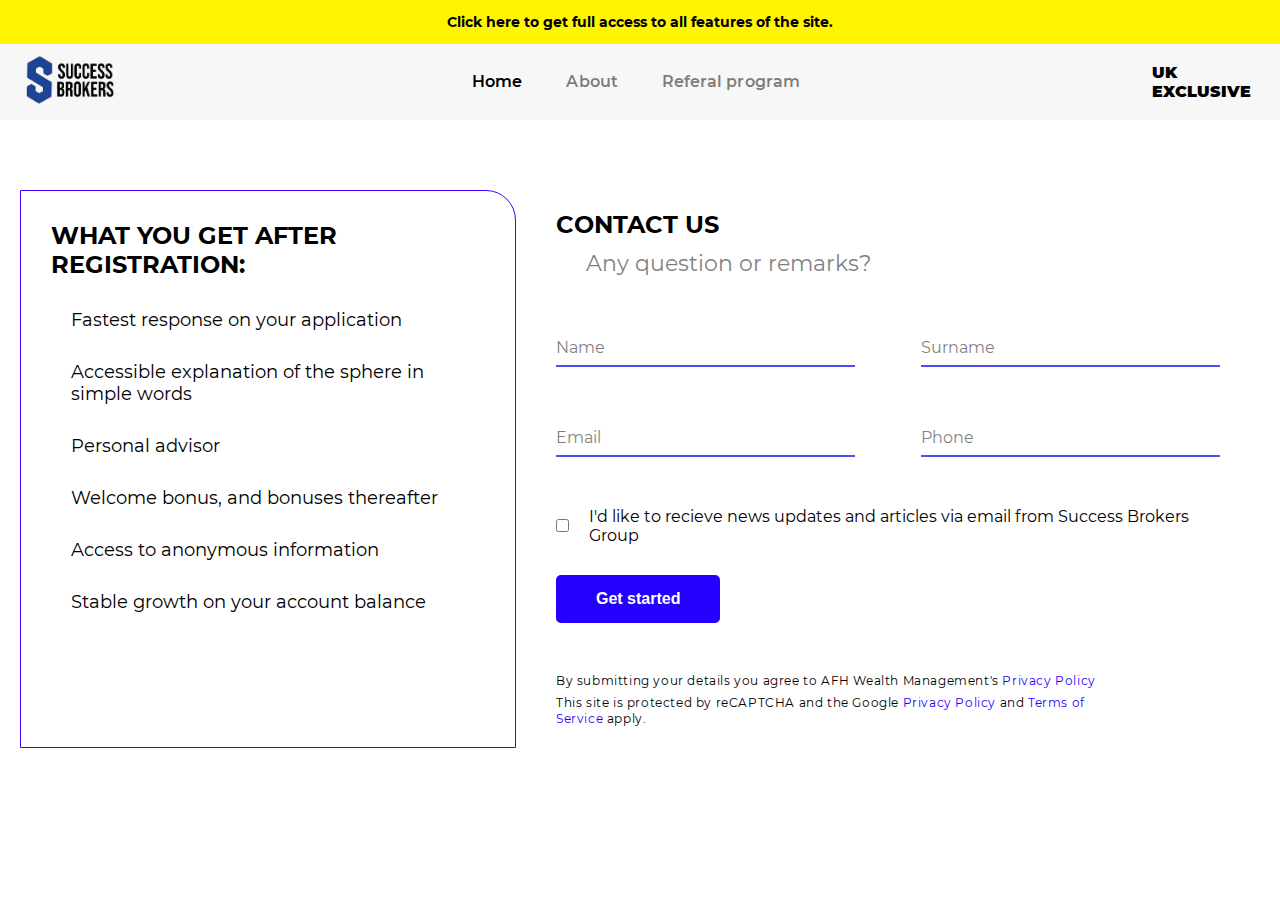
<file: registration.html>
<!DOCTYPE html>
<html lang="en">
<head>
  <meta charset="UTF-8">
  <meta http-equiv="X-UA-Compatible" content="IE=edge">
  <meta name="viewport" content="width=device-width, initial-scale=1.0">
  <title>Sign up for Success Brokers</title>
  <link rel="stylesheet" href="./css/main.css">
  <link rel="stylesheet" href="./fonts/Montserrat/stylesheet.css">
  <link rel="stylesheet" href="./css/btns.css">
  <link rel="stylesheet" href="./css/blocks/attention.css">
  <link rel="stylesheet" href="./css/blocks/header.css">
  <link rel="stylesheet" href="./css/blocks/contact.css">
  <link rel="stylesheet" href="./css/blocks/footer.css">
  <link rel="stylesheet" href="./css/registration.css">
</head>
<body>

  <div class="attention">
    <div class="attention__inner">
      <a class="attention__text" href="./registration.html">Click here to get full access to all features of the site.</a>
    </div>
  </div>

  <header class="header">
    <div class="container">
      <div class="header__inner">
        <a href="/" class="logo">
          <img class="logo__img" src="./images/logo/logo.PNG" alt="Logotype">
        </a>
        <nav class="header__menu">
          <ul class="header__menu-list">
            <li class="header__menu-item">
              <a class="header__menu-link header__menu--active" href="/">
                Home
              </a>
              <a class="header__menu-link" href="./about.html">
                About
              </a>
              <a class="header__menu-link" href="/">
                Referal program
              </a>
            </li>
          </ul>
        </nav>
        <!-- <div class="menu-toggle">
          <input type="checkbox" id="menu-toggle">
          <label id="trigger" for="menu-toggle"></label>
          <label id="burger" for="menu-toggle"></label>
          <ul id="menu">
            <li><a href="/">Home</a></li>
            <li><a href="/">About</a></li>
            <li><a href="/">Referal program</a></li>
          </ul>
        </div> -->
        <div class="header__links">
          <span class="header__exclusive">
            UK
            EXCLUSIVE
          </span>
        </div>
      </div>
    </div>
  </header>
  
  <section class="contact reg">
    <div class="container">
      <div class="contact__inner reg">
        <div class="contact__about reg__about">
          <h3 class="contact__about-title reg__about-title">
            What you get after registration:
          </h3>
          <ul class="contact__about-list">
            <li class="contact__about-text reg__about-text">
              Fastest response on your application
            </li>
            <li class="contact__about-text reg__about-text">
              Accessible explanation of the sphere in simple words
            </li>
            <li class="contact__about-text reg__about-text">
              Personal advisor
            </li>
            <li class="contact__about-text reg__about-text">
              Welcome bonus, and bonuses thereafter
            </li>
            <li class="contact__about-text reg__about-text">
              Access to anonymous information
            </li>
            <li class="contact__about-text reg__about-text">
              Stable growth on your account balance
            </li>
          </ul>
        </div>
        <div class="contact__reg">
          <h2 class="contact__reg-title">
            Contact us
          </h2>
          <span class="contact__reg-subtitle">
            Any question or remarks? 
          </span>

          <form class="form" action="">
            <div class="form__wrapper">
              <div class="form__inner">
                <input class="form-input" id="firstName" name="firstName" type="text" required>
                <label class="form-lable" for="">Name</label>
              </div>
              <div class="form__inner">
                <input class="form-input" id="lastName" name="lastName" type="text" required>
                <label class="form-lable" for="">Surname</label>
              </div>
              <div class="form__inner">
                <input class="form-input" id="email" name="email" autocomplete="email" type="text" required>
                <label class="form-lable" for="">Email</label>
              </div>
              <div class="form__inner">
                <input class="form-input no-arrow" id="phone" name="phone" pattern="[+]{44}[0-9]{11,14}" type="tel" required>
                <label class="form-lable" for="">Phone</label>
              </div>
              <div class="form__checkbox">
                <input class="form__checkbox-input" type="checkbox" name="news">
                <p>
                  I'd like to recieve news updates
                  and articles via email from Success 
                  Brokers Group
                </p>
              </div>
            </div>
            <button class="btn btn-longer" type="submit">Get started</button>
          </form>
          <p class="contact__details">
            By submitting your details you
            agree to AFH Wealth Management's
            <a class="blue" href="/">Privacy Policy</a>
          </p>
          <p class="contact__details">
            This site is protected by reCAPTCHA
            and the Google <a class="blue" href="/">Privacy Policy</a> and
            <a class="blue" href="/">Terms of Service</a> apply.
          </p>
        </div>
      </div>
    </div>
  </section>

  <script src="./scripts/app.js"></script>
</body>
</html>
</file>
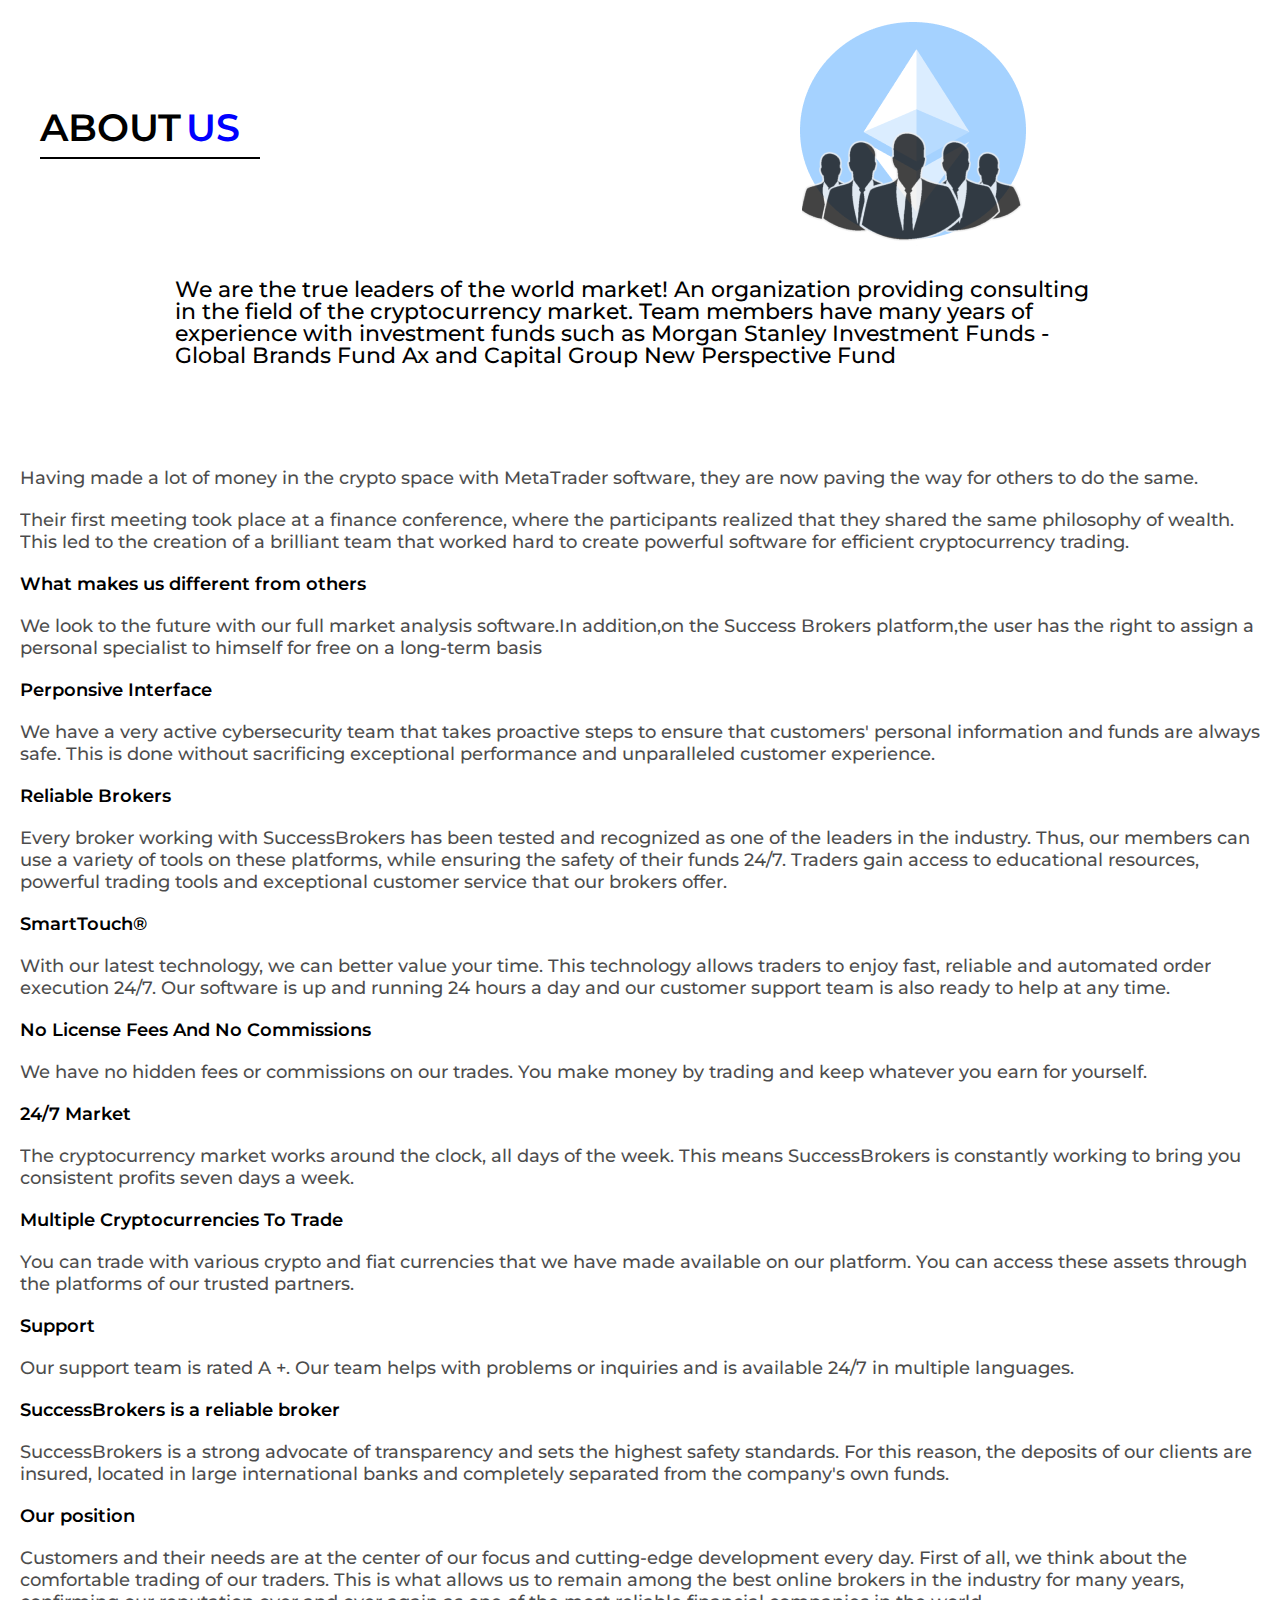
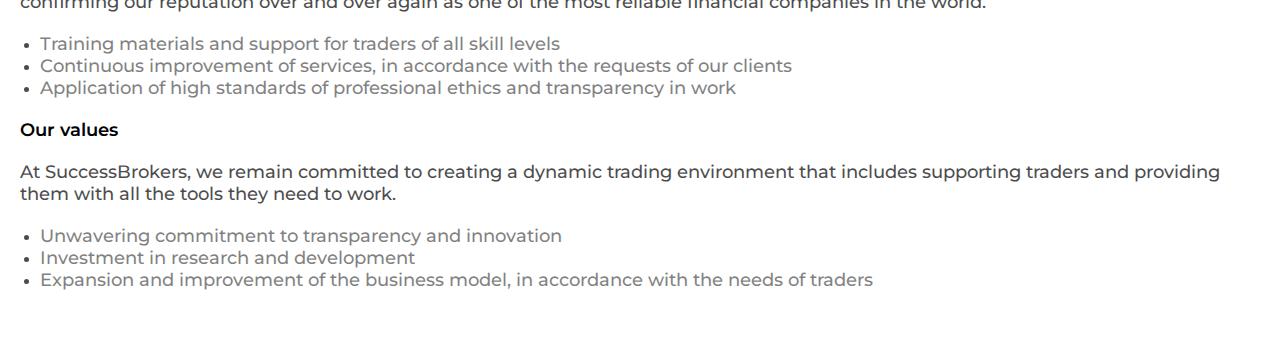
<file: about/about.html>
<!DOCTYPE html>
<html lang="en">
  <head>
    <meta charset="UTF-8" />
    <meta http-equiv="X-UA-Compatible" content="IE=edge" />
    <meta name="viewport" content="width=device-width, initial-scale=1.0" />
    <title>Document</title>
    <link rel="stylesheet" href="./css/main.css" />
    <link
      href="https://fonts.googleapis.com/css?family=Montserrat:100,100italic,200,200italic,300,300italic,regular,italic,500,500italic,600,600italic,700,700italic,800,800italic,900,900italic"
      rel="stylesheet"
    />
  </head>
  <body>
    <div class="container">
      <div class="about">
        <h2 class="about__title">about<span class="about__span">us</span></h2>
        <div class="description">
          <p class="description__text">
            We are the true leaders of the world market! An organization
            providing consulting in the field of the cryptocurrency market. Team
            members have many years of experience with investment funds such as
            Morgan Stanley Investment Funds - Global Brands Fund Ax and Capital
            Group New Perspective Fund
          </p>
        </div>
      </div>
      <ul class="aboutUs__list">
        <li class="list__item">
          <p class="list__text">
            Having made a lot of money in the crypto space with MetaTrader
            software, they are now paving the way for others to do the same.
          </p>
        </li>
        <li class="list__item">
          <p class="list__text">
            Their first meeting took place at a finance conference, where the
            participants realized that they shared the same philosophy of
            wealth. This led to the creation of a brilliant team that worked
            hard to create powerful software for efficient cryptocurrency
            trading.
          </p>
        </li>
        <li class="list__item">
          <strong class="list__strong"
            >What makes us different from others</strong
          >
          <p class="list__text">
            We look to the future with our full market analysis software.In
            addition,on the Success Brokers platform,the user has the right to
            assign a personal specialist to himself for free on a long-term
            basis
          </p>
        </li>
        <li class="list__item">
          <strong class="list__strong">Perponsive Interface</strong>
          <p class="list__text">
            We have a very active cybersecurity team that takes proactive steps
            to ensure that customers' personal information and funds are always
            safe. This is done without sacrificing exceptional performance and
            unparalleled customer experience.
          </p>
        </li>
        <li class="list__item">
          <strong class="list__strong">Reliable Brokers</strong>
          <p class="list__text">
            Every broker working with SuccessBrokers has been tested and
            recognized as one of the leaders in the industry. Thus, our members
            can use a variety of tools on these platforms, while ensuring the
            safety of their funds 24/7. Traders gain access to educational
            resources, powerful trading tools and exceptional customer service
            that our brokers offer.
          </p>
        </li>
        <li class="list__item">
          <strong class="list__strong">SmartTouch®</strong>
          <p class="list__text">
            With our latest technology, we can better value your time. This
            technology allows traders to enjoy fast, reliable and automated
            order execution 24/7. Our software is up and running 24 hours a day
            and our customer support team is also ready to help at any time.
          </p>
        </li>
        <li class="list__item">
          <strong class="list__strong"
            >No License Fees And No Commissions</strong
          >
          <p class="list__text">
            We have no hidden fees or commissions on our trades. You make money
            by trading and keep whatever you earn for yourself.
          </p>
        </li>
        <li class="list__item">
          <strong class="list__strong">24/7 Market</strong>
          <p class="list__text">
            The cryptocurrency market works around the clock, all days of the
            week. This means SuccessBrokers is constantly working to bring you
            consistent profits seven days a week.
          </p>
        </li>
        <li class="list__item">
          <strong class="list__strong"
            >Multiple Cryptocurrencies To Trade</strong
          >
          <p class="list__text">
            You can trade with various crypto and fiat currencies that we have
            made available on our platform. You can access these assets through
            the platforms of our trusted partners.
          </p>
        </li>
        <li class="list__item">
          <strong class="list__strong">Support</strong>
          <p class="list__text">
            Our support team is rated A +. Our team helps with problems or
            inquiries and is available 24/7 in multiple languages.
          </p>
        </li>
        <li class="list__item">
          <strong class="list__strong"
            >SuccessBrokers is a reliable broker</strong
          >
          <p class="list__text">
            SuccessBrokers is a strong advocate of transparency and sets the
            highest safety standards. For this reason, the deposits of our
            clients are insured, located in large international banks and
            completely separated from the company's own funds.
          </p>
        </li>
        <li class="list__item">
          <strong class="list__strong">Our position</strong>
          <p class="list__text">
            Customers and their needs are at the center of our focus and
            cutting-edge development every day. First of all, we think about the
            comfortable trading of our traders. This is what allows us to remain
            among the best online brokers in the industry for many years,
            confirming our reputation over and over again as one of the most
            reliable financial companies in the world.
          </p>
        </li>
      </ul>

      <ul class="aboutUs2__list">
        <li class="aboutUs2__item">
          <p class="list__text">
            Training materials and support for traders of all skill levels
          </p>
        </li>
        <li class="aboutUs2__item">
          <p class="list__text">
            Continuous improvement of services, in accordance with the requests
            of our clients
          </p>
        </li>
        <li class="aboutUs2__item">
          <p class="list__text">
            Application of high standards of professional ethics and
            transparency in work
          </p>
        </li>
      </ul>

      <strong class="list__strong">Our values</strong>
      <p class="list__textM">
        At SuccessBrokers, we remain committed to creating a dynamic trading
        environment that includes supporting traders and providing them with all
        the tools they need to work.
      </p>

      <ul class="aboutUs3__list">
        <li class="aboutUs3__item">
          <p class="list__text">
            Unwavering commitment to transparency and innovation
          </p>
        </li>
        <li class="aboutUs3__item">
          <p class="list__text">Investment in research and development</p>
        </li>
        <li class="aboutUs3__item">
          <p class="list__text">
            Expansion and improvement of the business model, in accordance with
            the needs of traders
          </p>
        </li>
      </ul>
    </div>
  </body>
</html>
</file>
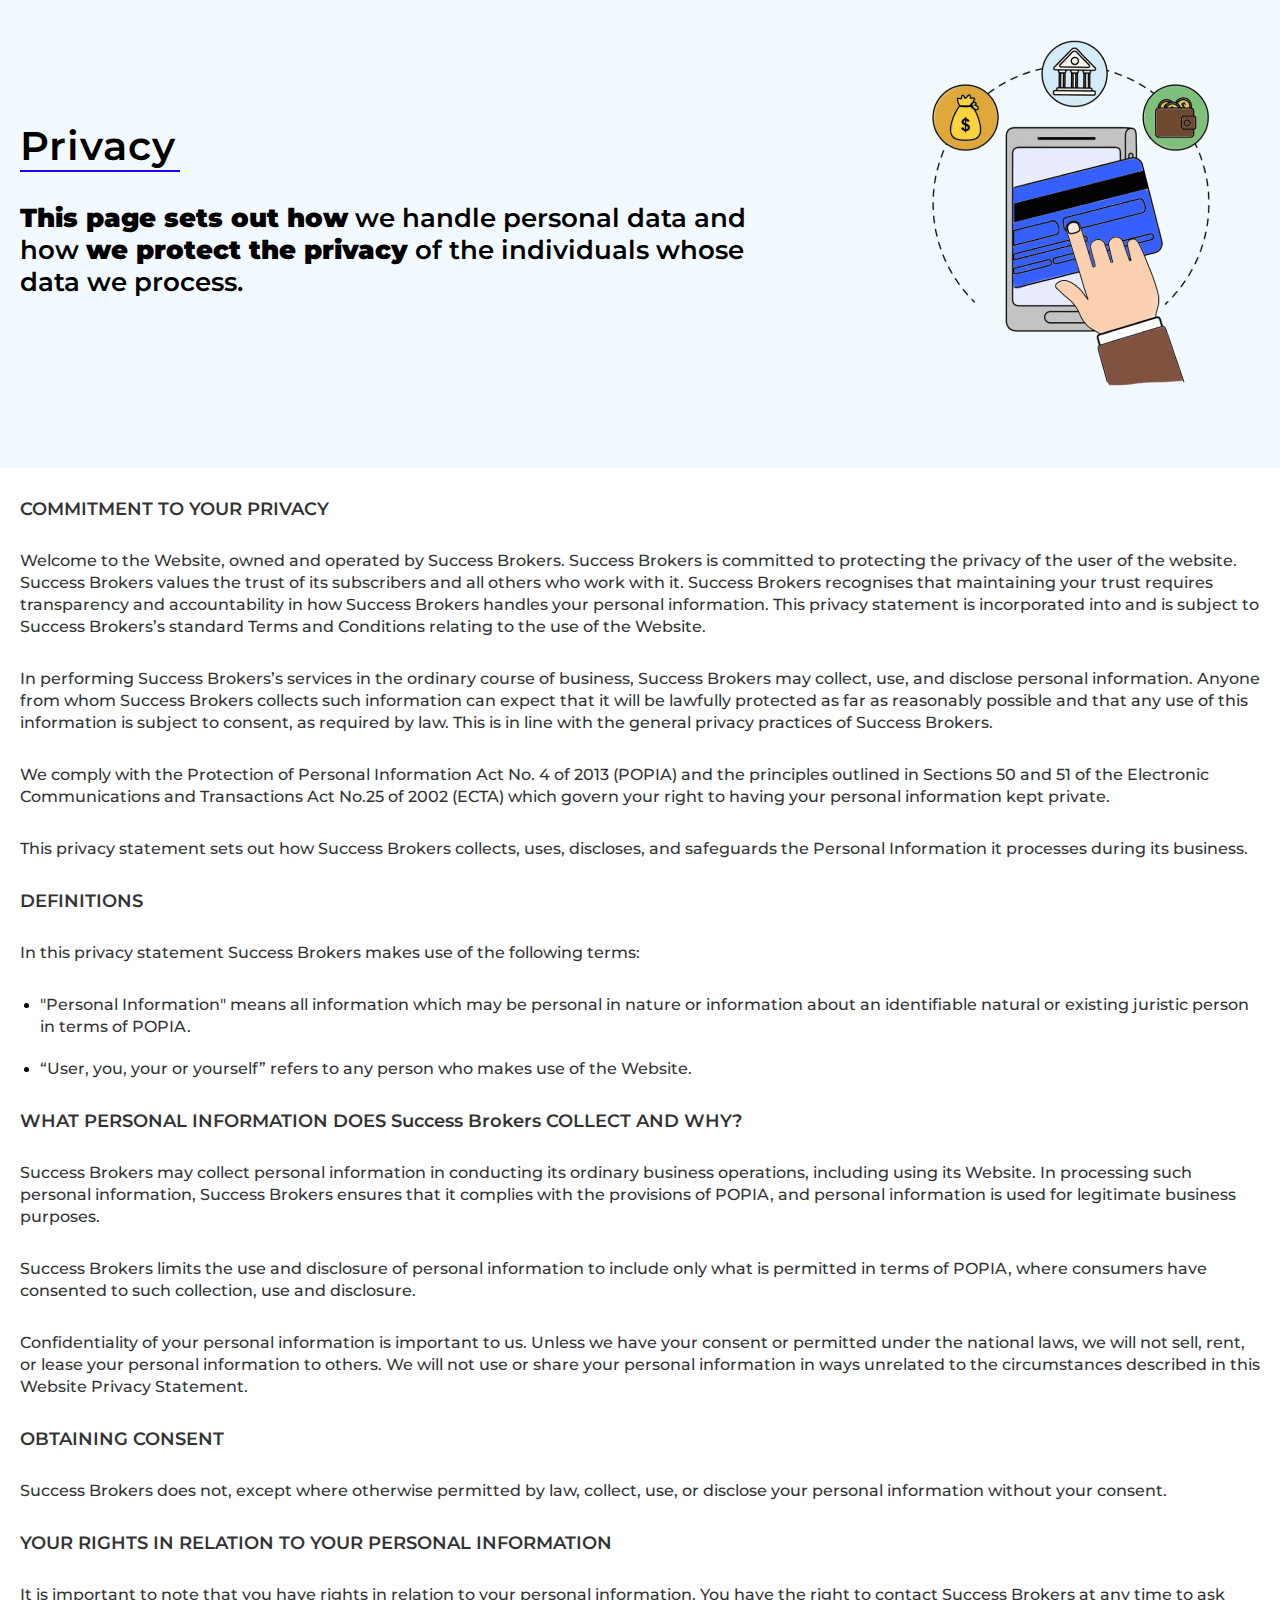
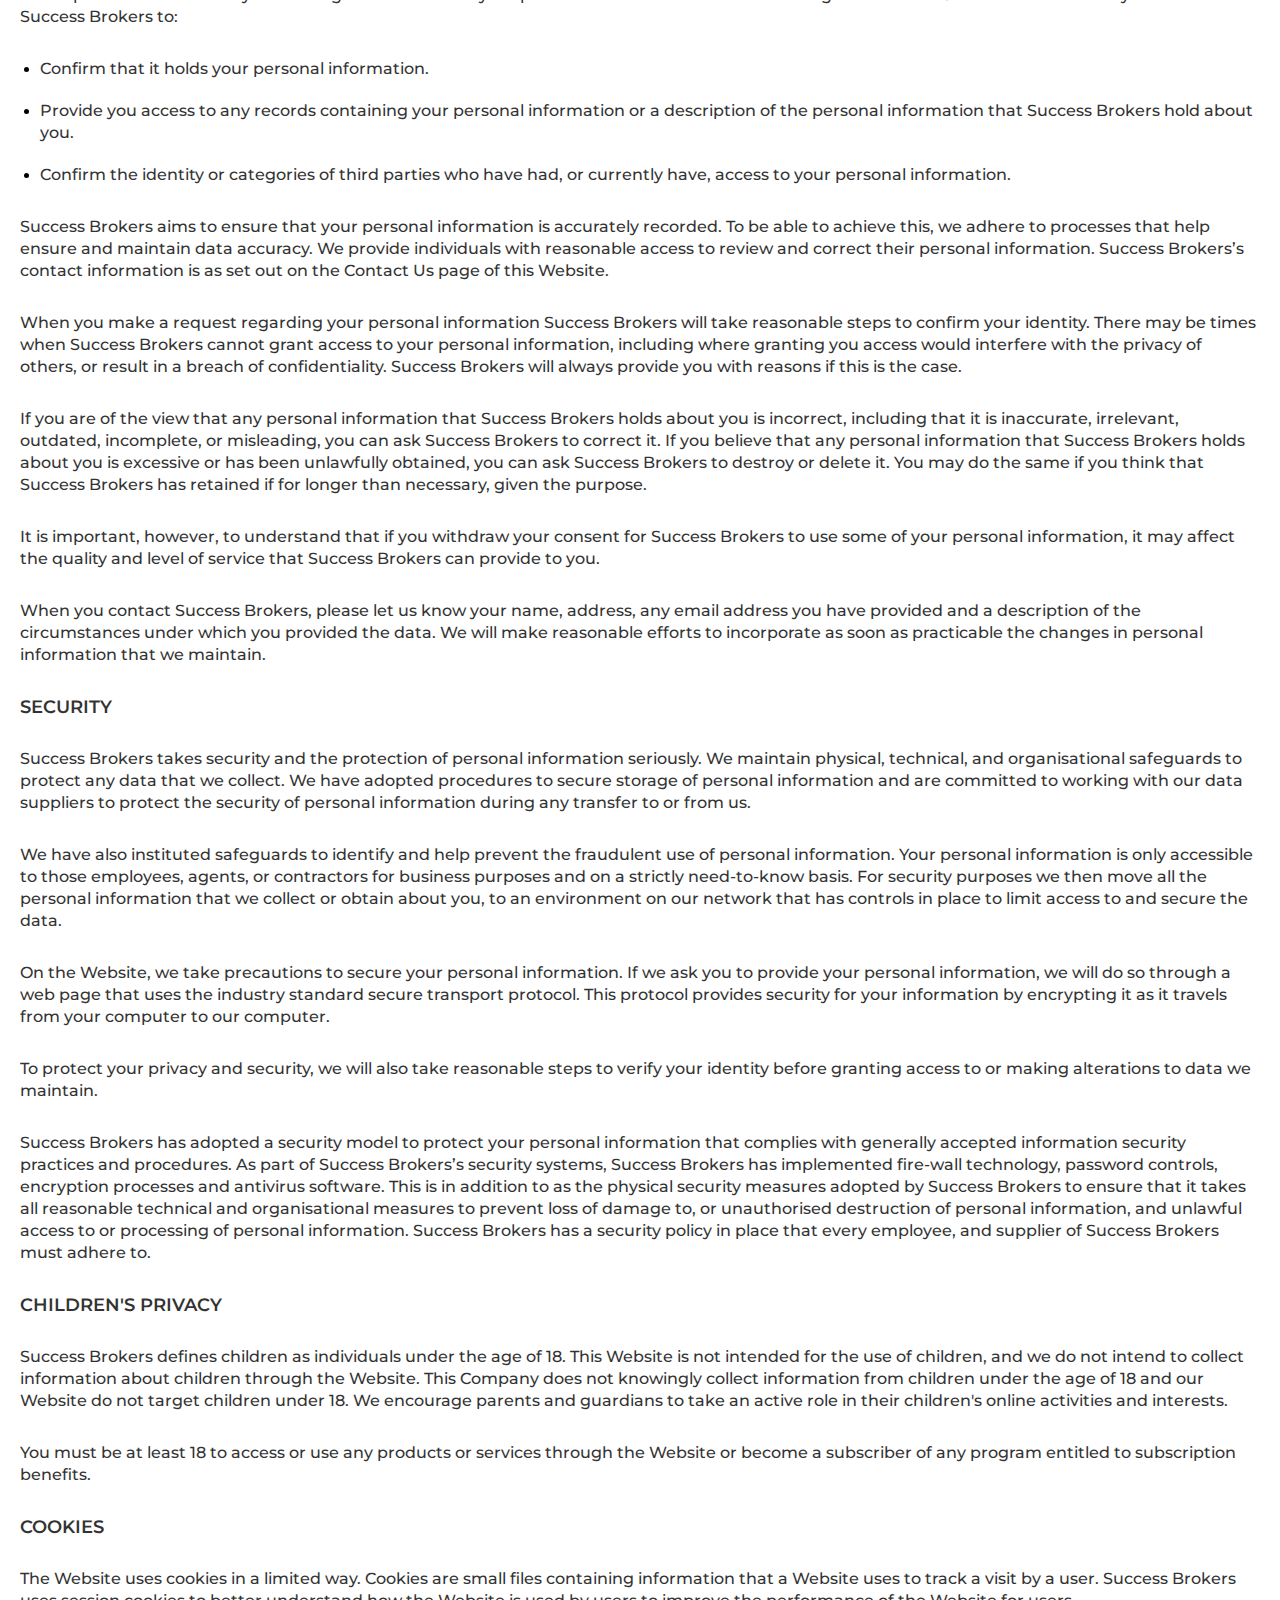
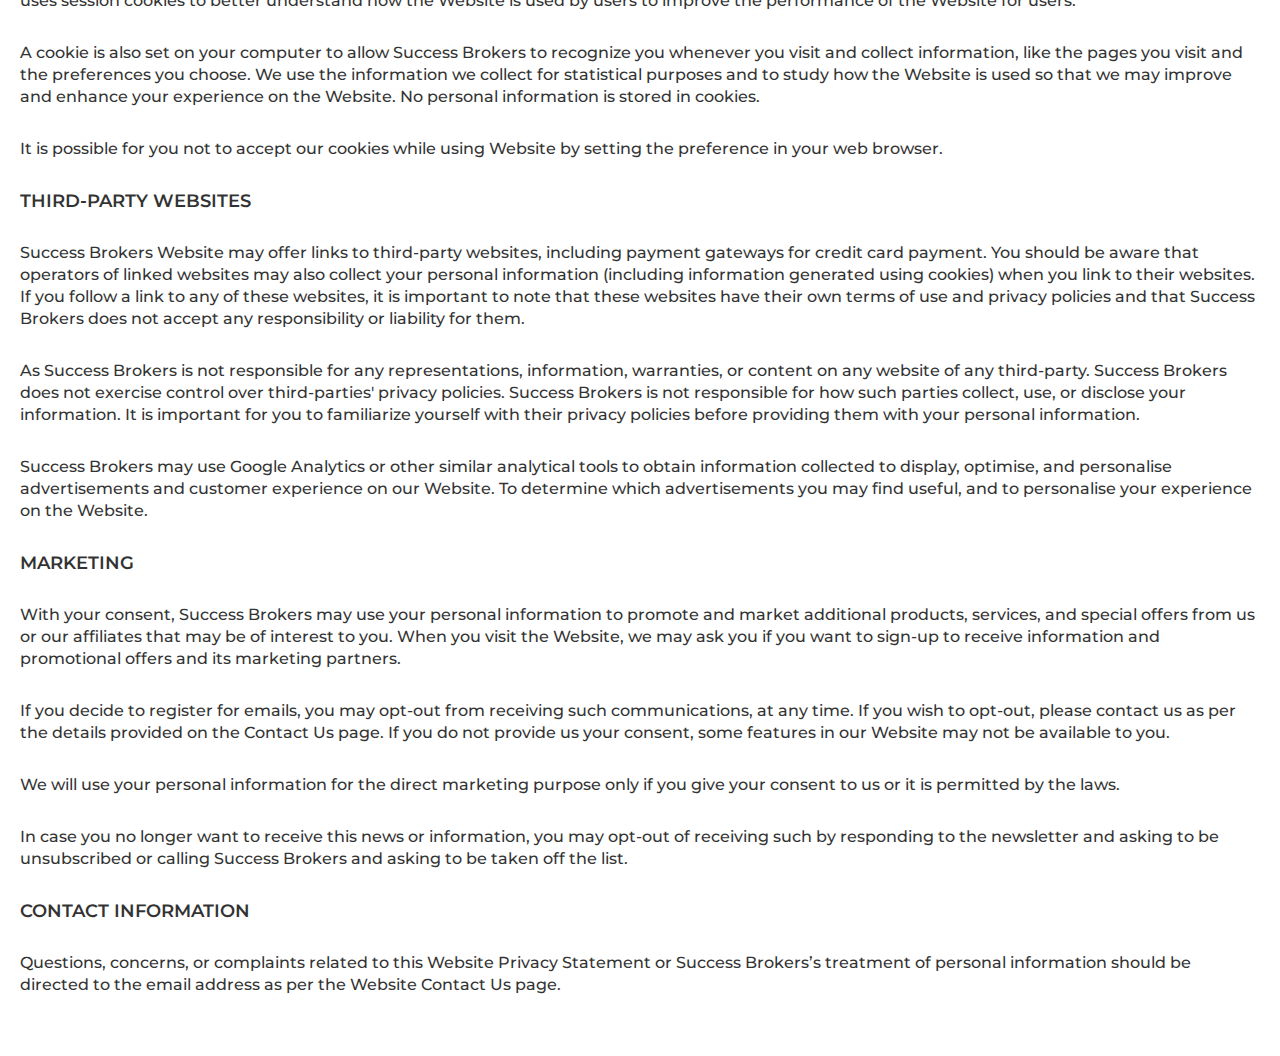
<file: privacy/privacy.html>
<!DOCTYPE html>
<html lang="en">
  <head>
    <meta charset="UTF-8" />
    <meta http-equiv="X-UA-Compatible" content="IE=edge" />
    <meta name="viewport" content="width=device-width, initial-scale=1.0" />
    <title>Document</title>
    <link rel="stylesheet" href="./css/main.css" />
    <link rel="stylesheet" href="./css/privacy.css" />
    <link
      href="https://fonts.googleapis.com/css?family=Montserrat:100,100italic,200,200italic,300,300italic,regular,italic,500,500italic,600,600italic,700,700italic,800,800italic,900,900italic"
      rel="stylesheet"
    />
  </head>
  <body>
    <div class="privacy__background">
      <div class="container">
        <div class="privacy">
          <div class="privacy__head">
            <h2 class="privacy__title">Privacy</h2>
            <p class="privacy__text--head">
              <strong class="privacy__strong--head">This page sets out how</strong> we
              handle personal data and how
              <strong class="privacy__strong--head">we protect the privacy</strong> of
              the individuals whose data we process.
            </p>
          </div>
          <div>
            <img class="privacy__img" src="./img/IMG_6214 1.png" alt="privacy" />
          </div>
        </div>
      </div>
    </div>
    <div class="container">
      <div class="privacy__description">
        <strong class="privacy__strong">COMMITMENT TO YOUR PRIVACY</strong>
        <p class="privacy__text">
          Welcome to the Website, owned and operated by Success Brokers. Success
          Brokers is committed to protecting the privacy of the user of the
          website. Success Brokers values the trust of its subscribers and all
          others who work with it. Success Brokers recognises that maintaining
          your trust requires transparency and accountability in how Success
          Brokers handles your personal information. This privacy statement is
          incorporated into and is subject to Success Brokers’s standard Terms
          and Conditions relating to the use of the Website.
        </p>
        <p class="privacy__text">
          In performing Success Brokers’s services in the ordinary course of
          business, Success Brokers may collect, use, and disclose personal
          information. Anyone from whom Success Brokers collects such
          information can expect that it will be lawfully protected as far as
          reasonably possible and that any use of this information is subject to
          consent, as required by law. This is in line with the general privacy
          practices of Success Brokers.
        </p>
        <p class="privacy__text">
          We comply with the Protection of Personal Information Act No. 4 of
          2013 (POPIA) and the principles outlined in Sections 50 and 51 of the
          Electronic Communications and Transactions Act No.25 of 2002 (ECTA)
          which govern your right to having your personal information kept
          private.
        </p>
        <p class="privacy__text">
          This privacy statement sets out how Success Brokers collects, uses,
          discloses, and safeguards the Personal Information it processes during
          its business.
        </p>
        <strong class="privacy__strong"> DEFINITIONS </strong>
        <p class="privacy__text">
          In this privacy statement Success Brokers makes use of the following
          terms:
        </p>
        <ul class="privacy__list">
          <li class="privacy__list--item">
            <p class="privacy__list--text">
              "Personal Information" means all information which may be personal
              in nature or information about an identifiable natural or existing
              juristic person in terms of POPIA.
            </p>
          </li>
          <li class="privacy__list--item">
            <p class="privacy__list--text">
              “User, you, your or yourself” refers to any person who makes use
              of the Website.
            </p>
          </li>
        </ul>
        <strong class="privacy__strong"
          >WHAT PERSONAL INFORMATION DOES Success Brokers COLLECT AND WHY?
        </strong>
        <p class="privacy__text">
          Success Brokers may collect personal information in conducting its
          ordinary business operations, including using its Website. In
          processing such personal information, Success Brokers ensures that it
          complies with the provisions of POPIA, and personal information is
          used for legitimate business purposes.
        </p>
        <p class="privacy__text">
          Success Brokers limits the use and disclosure of personal information
          to include only what is permitted in terms of POPIA, where consumers
          have consented to such collection, use and disclosure.
        </p>
        <p class="privacy__text">
          Confidentiality of your personal information is important to us.
          Unless we have your consent or permitted under the national laws, we
          will not sell, rent, or lease your personal information to others. We
          will not use or share your personal information in ways unrelated to
          the circumstances described in this Website Privacy Statement.
        </p>
        <strong class="privacy__strong"> OBTAINING CONSENT </strong>
        <p class="privacy__text">
          Success Brokers does not, except where otherwise permitted by law,
          collect, use, or disclose your personal information without your
          consent.
        </p>
        <strong class="privacy__strong">
          YOUR RIGHTS IN RELATION TO YOUR PERSONAL INFORMATION
        </strong>
        <p class="privacy__text">
          It is important to note that you have rights in relation to your
          personal information. You have the right to contact Success Brokers at
          any time to ask Success Brokers to:
        </p>

        <ul class="privacy__list">
          <li class="privacy__list--item">
            <p class="privacy__list--text">
              Confirm that it holds your personal information.
            </p>
          </li>
          <li class="privacy__list--item">
            <p class="privacy__list--text">
              Provide you access to any records containing your personal
              information or a description of the personal information that
              Success Brokers hold about you.
            </p>
          </li>
          <li class="privacy__list--item">
            <p class="privacy__list--text">
              Confirm the identity or categories of third parties who have had,
              or currently have, access to your personal information.
            </p>
          </li>
        </ul>

        <p class="privacy__text">
          Success Brokers aims to ensure that your personal information is
          accurately recorded. To be able to achieve this, we adhere to
          processes that help ensure and maintain data accuracy. We provide
          individuals with reasonable access to review and correct their
          personal information. Success Brokers’s contact information is as set
          out on the Contact Us page of this Website.
        </p>
        <p class="privacy__text">
          When you make a request regarding your personal information Success
          Brokers will take reasonable steps to confirm your identity. There may
          be times when Success Brokers cannot grant access to your personal
          information, including where granting you access would interfere with
          the privacy of others, or result in a breach of confidentiality.
          Success Brokers will always provide you with reasons if this is the
          case.
        </p>
        <p class="privacy__text">
          If you are of the view that any personal information that Success
          Brokers holds about you is incorrect, including that it is inaccurate,
          irrelevant, outdated, incomplete, or misleading, you can ask Success
          Brokers to correct it. If you believe that any personal information
          that Success Brokers holds about you is excessive or has been
          unlawfully obtained, you can ask Success Brokers to destroy or delete
          it. You may do the same if you think that Success Brokers has retained
          if for longer than necessary, given the purpose.
        </p>
        <p class="privacy__text">
          It is important, however, to understand that if you withdraw your
          consent for Success Brokers to use some of your personal information,
          it may affect the quality and level of service that Success Brokers
          can provide to you.
        </p>
        <p class="privacy__text">
          When you contact Success Brokers, please let us know your name,
          address, any email address you have provided and a description of the
          circumstances under which you provided the data. We will make
          reasonable efforts to incorporate as soon as practicable the changes
          in personal information that we maintain.
        </p>
        <strong class="privacy__strong"> SECURITY </strong>
        <p class="privacy__text">
          Success Brokers takes security and the protection of personal
          information seriously. We maintain physical, technical, and
          organisational safeguards to protect any data that we collect. We have
          adopted procedures to secure storage of personal information and are
          committed to working with our data suppliers to protect the security
          of personal information during any transfer to or from us.
        </p>
        <p class="privacy__text">
          We have also instituted safeguards to identify and help prevent the
          fraudulent use of personal information. Your personal information is
          only accessible to those employees, agents, or contractors for
          business purposes and on a strictly need-to-know basis. For security
          purposes we then move all the personal information that we collect or
          obtain about you, to an environment on our network that has controls
          in place to limit access to and secure the data.
        </p>
        <p class="privacy__text">
          On the Website, we take precautions to secure your personal
          information. If we ask you to provide your personal information, we
          will do so through a web page that uses the industry standard secure
          transport protocol. This protocol provides security for your
          information by encrypting it as it travels from your computer to our
          computer.
        </p>
        <p class="privacy__text">
          To protect your privacy and security, we will also take reasonable
          steps to verify your identity before granting access to or making
          alterations to data we maintain.
        </p>
        <p class="privacy__text">
          Success Brokers has adopted a security model to protect your personal
          information that complies with generally accepted information security
          practices and procedures. As part of Success Brokers’s security
          systems, Success Brokers has implemented fire-wall technology,
          password controls, encryption processes and antivirus software. This
          is in addition to as the physical security measures adopted by Success
          Brokers to ensure that it takes all reasonable technical and
          organisational measures to prevent loss of damage to, or unauthorised
          destruction of personal information, and unlawful access to or
          processing of personal information. Success Brokers has a security
          policy in place that every employee, and supplier of Success Brokers
          must adhere to.
        </p>
        <strong class="privacy__strong"> CHILDREN'S PRIVACY </strong>
        <p class="privacy__text">
          Success Brokers defines children as individuals under the age of 18.
          This Website is not intended for the use of children, and we do not
          intend to collect information about children through the Website. This
          Company does not knowingly collect information from children under the
          age of 18 and our Website do not target children under 18. We
          encourage parents and guardians to take an active role in their
          children's online activities and interests.
        </p>
        <p class="privacy__text">
          You must be at least 18 to access or use any products or services
          through the Website or become a subscriber of any program entitled to
          subscription benefits.
        </p>
        <strong class="privacy__strong"> COOKIES </strong>
        <p class="privacy__text">
          The Website uses cookies in a limited way. Cookies are small files
          containing information that a Website uses to track a visit by a user.
          Success Brokers uses session cookies to better understand how the
          Website is used by users to improve the performance of the Website for
          users.
        </p>
        <p class="privacy__text">
          A cookie is also set on your computer to allow Success Brokers to
          recognize you whenever you visit and collect information, like the
          pages you visit and the preferences you choose. We use the information
          we collect for statistical purposes and to study how the Website is
          used so that we may improve and enhance your experience on the
          Website. No personal information is stored in cookies.
        </p>
        <p class="privacy__text">
          It is possible for you not to accept our cookies while using Website
          by setting the preference in your web browser.
        </p>
        <strong class="privacy__strong"> THIRD-PARTY WEBSITES </strong>
        <p class="privacy__text">
          Success Brokers Website may offer links to third-party websites,
          including payment gateways for credit card payment. You should be
          aware that operators of linked websites may also collect your personal
          information (including information generated using cookies) when you
          link to their websites. If you follow a link to any of these websites,
          it is important to note that these websites have their own terms of
          use and privacy policies and that Success Brokers does not accept any
          responsibility or liability for them.
        </p>
        <p class="privacy__text">
          As Success Brokers is not responsible for any representations,
          information, warranties, or content on any website of any third-party.
          Success Brokers does not exercise control over third-parties' privacy
          policies. Success Brokers is not responsible for how such parties
          collect, use, or disclose your information. It is important for you to
          familiarize yourself with their privacy policies before providing them
          with your personal information.
        </p>
        <p class="privacy__text">
          Success Brokers may use Google Analytics or other similar analytical
          tools to obtain information collected to display, optimise, and
          personalise advertisements and customer experience on our Website. To
          determine which advertisements you may find useful, and to personalise
          your experience on the Website.
        </p>
        <strong class="privacy__strong"> MARKETING </strong>
        <p class="privacy__text">
          With your consent, Success Brokers may use your personal information
          to promote and market additional products, services, and special
          offers from us or our affiliates that may be of interest to you. When
          you visit the Website, we may ask you if you want to sign-up to
          receive information and promotional offers and its marketing partners.
        </p>
        <p class="privacy__text">
          If you decide to register for emails, you may opt-out from receiving
          such communications, at any time. If you wish to opt-out, please
          contact us as per the details provided on the Contact Us page. If you
          do not provide us your consent, some features in our Website may not
          be available to you.
        </p>
        <p class="privacy__text">
          We will use your personal information for the direct marketing purpose
          only if you give your consent to us or it is permitted by the laws.
        </p>
        <p class="privacy__text">
          In case you no longer want to receive this news or information, you
          may opt-out of receiving such by responding to the newsletter and
          asking to be unsubscribed or calling Success Brokers and asking to be
          taken off the list.
        </p>
        <strong class="privacy__strong"> CONTACT INFORMATION </strong>
        <p class="privacy__text">
          Questions, concerns, or complaints related to this Website Privacy
          Statement or Success Brokers’s treatment of personal information
          should be directed to the email address as per the Website Contact Us
          page.
        </p>
      </div>
    </div>
  </body>
</html>
</file>
<file: fonts/Montserrat/stylesheet.css>
@font-face {
    font-family: 'Montserrat';
    src: url('Montserrat-Regular.eot');
    src: local('Montserrat Regular'), local('Montserrat-Regular'),
        url('Montserrat-Regular.eot?#iefix') format('embedded-opentype'),
        url('Montserrat-Regular.woff2') format('woff2'),
        url('Montserrat-Regular.woff') format('woff'),
        url('Montserrat-Regular.ttf') format('truetype');
    font-weight: normal;
    font-style: normal;
}

@font-face {
    font-family: 'Montserrat';
    src: url('Montserrat-Bold.eot');
    src: local('Montserrat Bold'), local('Montserrat-Bold'),
        url('Montserrat-Bold.eot?#iefix') format('embedded-opentype'),
        url('Montserrat-Bold.woff2') format('woff2'),
        url('Montserrat-Bold.woff') format('woff'),
        url('Montserrat-Bold.ttf') format('truetype');
    font-weight: bold;
    font-style: normal;
}

@font-face {
    font-family: 'Montserrat';
    src: url('Montserrat-Black.eot');
    src: local('Montserrat Black'), local('Montserrat-Black'),
        url('Montserrat-Black.eot?#iefix') format('embedded-opentype'),
        url('Montserrat-Black.woff2') format('woff2'),
        url('Montserrat-Black.woff') format('woff'),
        url('Montserrat-Black.ttf') format('truetype');
    font-weight: 900;
    font-style: normal;
}

@font-face {
    font-family: 'Montserrat';
    src: url('Montserrat-Medium.eot');
    src: local('Montserrat Medium'), local('Montserrat-Medium'),
        url('Montserrat-Medium.eot?#iefix') format('embedded-opentype'),
        url('Montserrat-Medium.woff2') format('woff2'),
        url('Montserrat-Medium.woff') format('woff'),
        url('Montserrat-Medium.ttf') format('truetype');
    font-weight: 500;
    font-style: normal;
}

@font-face {
    font-family: 'Montserrat';
    src: url('Montserrat-ExtraBold.eot');
    src: local('Montserrat ExtraBold'), local('Montserrat-ExtraBold'),
        url('Montserrat-ExtraBold.eot?#iefix') format('embedded-opentype'),
        url('Montserrat-ExtraBold.woff2') format('woff2'),
        url('Montserrat-ExtraBold.woff') format('woff'),
        url('Montserrat-ExtraBold.ttf') format('truetype');
    font-weight: 800;
    font-style: normal;
}

@font-face {
    font-family: 'Montserrat';
    src: url('Montserrat-SemiBold.eot');
    src: local('Montserrat SemiBold'), local('Montserrat-SemiBold'),
        url('Montserrat-SemiBold.eot?#iefix') format('embedded-opentype'),
        url('Montserrat-SemiBold.woff2') format('woff2'),
        url('Montserrat-SemiBold.woff') format('woff'),
        url('Montserrat-SemiBold.ttf') format('truetype');
    font-weight: 600;
    font-style: normal;
}
</file>
<file: css/main.css>
* {
  padding: 0;
  margin: 0;
  box-sizing: border-box;
}

body {
  width: 100%;
  height: 100%;
  font-size: 100%;
  font-family: 'Montserrat', serif;
  font-weight: normal;
  color: #000;
}

a, button {
  border: none;
  outline: none;
  text-decoration: none;
  color: inherit;
}

li {
  text-align: -webkit-match-parent;
  list-style-type: none;
}

h1, h2, h3{
  font-family: 'Montserrat', serif;
  text-transform: uppercase;
}

h2 {
  text-align: center;
}

.container {
  max-width: 1280px;
  margin: 0 auto;
  padding-left: 20px;
  padding-right: 20px;
}

.logo {
  cursor: pointer;
}

.logo__img {
  max-width: 100px;
  max-height: 100px;
}

.blue {
  color: #2400FF;
}

.hidden {
  display: none;
}

.no-arrow {
  -moz-appearance: textfield;
}
.no-arrow::-webkit-inner-spin-button {
  display: none;
}
.no-arrow::-webkit-outer-spin-button,
.no-arrow::-webkit-inner-spin-button {
  -webkit-appearance: none;
  margin: 0;
}
</file>
<file: css/btns.css>
.btn-login {
  font-size: 16px;
  color: #2400FF;
  font-weight: 600;
}

.btn {
  font-size: 16px;
  color: #fff;
  background-color: #2400FF;
  padding: 10px 20px;
  border-radius: 5px;
  font-weight: 600;
}

.btn-longer {
  padding: 15px 40px;
}
</file>
<file: css/blocks/attention.css>
.attention {
  position: sticky;
  position: -webkit-sticky;
  top: 0;
  left: 0;
  background-color: #FFF500;
  z-index: 99;
}

.attention__inner {
  display: flex;
  justify-content: center;
  align-items: center;
  -webkit-box-align: center;
  padding: 12px 15px;
}

.attention__text {
  font-size: 14px;
  font-weight: bold;
  text-align: center;
  line-height: 20px;
  cursor: pointer;
}
</file>
<file: css/blocks/header.css>
.header {
  position: sticky;
  top: 44px;
  left: 0;
  width: 100%;
  background-color: #f7f7f7;
  font-weight: 600;
  z-index: 99;
}

.header__inner {
  width: 100%;
  padding: 10px 0;
  display: flex;
  justify-content: space-between;
  align-items: center;
  -webkit-box-align: center;
}

.header__menu {
  display: flex;
  align-items: center;
  -webkit-box-align: center;
}

.header__menu-list {
  text-decoration: none;
  letter-spacing: 0.07px;
}

.header__menu-item {
  cursor: pointer;
  line-height: 20px;
  box-sizing: border-box;
}

.header__menu-link {
  text-decoration: none;
  color: rgba(0, 0, 0, 0.5);
  transition: 0.3s ease;
  cursor: pointer;
  box-sizing: border-box;
}

.header__menu-link:hover {
  color: rgb(0, 0, 0);
}

.header__menu--active {
  color: rgb(0, 0, 0);
}

.header__menu-link + * {
  margin-left: 40px;
}

.header__links {
  display: flex;
  -webkit-box-pack: justify;
  justify-content: space-between;
  -webkit-box-align: center;
  align-items: center;
}

.header__exclusive {
  display: inline-block;
  font-weight: 900;
  max-width: 108px;
}

.header__login {
  margin-left: 20px;
  margin-right: 20px;
}

@media screen and (max-width: 860px) {
  .header__menu {
    display: none;
  }
}

@media screen and (max-width: 684px) {
  /* .header__links {
    display: none;
  } */
  .header__exclusive {
    display: none;
  }
  .header {
    top: 44px;
  }
}

@media screen and (max-width: 416px) {
  .header {
    top: 64px;
  }
}
</file>
<file: css/blocks/about.css>
.about {
  position: relative;
  box-sizing: border-box;
  background-color: #FBFCFF;
}

.about__inner {
  display: flex;
}

.about__content {
  width: 60%;
  margin-top: 70px;
}

.about__title {
  font-family: 'Montserrat', serif;
  font-weight: 800;
  font-size: 36px;
  max-width: 687px;
  line-height: 48px;
}

.about__text {
  margin-top: 70px;
  margin-bottom: 70px;
  font-size: 18px;
  line-height: 26px;
  letter-spacing: 0.05em;
  font-weight: normal;
  max-width: 656px;
}

.about__media {
  width: 40%;
  margin-top: 40px;
  display: flex;
  justify-content: center;
  align-items: center;
  -webkit-box-align: center;
}

/* .about__media::before */

.about__media-img {

}

@media screen and (max-width: 860px) {
  .about__inner {
    flex-wrap: wrap;
  }
  .about__content {
    width: 100%;
    margin-top: 40px;
    display: flex;
    flex-direction: column;
    justify-content: flex-start;
    align-items: center;
  }
  .about__title {
    font-size: 30px;
    text-align: center;
  }
  .about__text {
    margin-top: 20px;
    margin-bottom: 30px;
    text-align: center;
  }
  .about__media {
    width: 100%;
  }
  .about__media-img {
    width: 300px;
  }
}

@media screen and (max-width: 684px) {
  .about__title {
    font-size: 28px;
    text-align: center;
  }
  .about__media-img {
    width: 200px;
  }
}
</file>
<file: css/blocks/special.css>
.special {
  background-color: #fff;
}

.special__inner {
  padding: 50px 20px;
}

.special__text {
  text-align: center;
  max-width: 900px;
  margin: 0 auto;
  line-height: 1.5;
  font-weight: normal;
  font-weight: 600;
  font-size: 24px;
}

@media screen and (max-width: 860px) {
  .special__text {
    font-size: 18px;
  }
}

@media screen and (max-width: 684px) {
  .special__text {
    font-size: 16px;
  }
}
</file>
<file: css/blocks/choose.css>
.choose {

}

.choose__title {
  text-align: center;
  margin-top: 40px;
  margin-bottom: 40px;
}

.choose__inner {
  width: 100%;
  display: flex;
  flex-direction: column;
}

.choose__item {
  padding: 50px 20px;
}

.choose__item-blue {
  background-color: #FBFCFF;;
}

.choose__wrapper {
  display: flex;
  justify-content: space-between;
  align-items: center;
  -webkit-box-align: center;
}

.choose__wrapper-reverse {
  flex-direction: row-reverse;
}

.choose__content {
  display: flex;
  flex-direction: column;
  align-items: flex-start;
  -webkit-box-align: start;
}

.choose__content-title {
  font-size: 24px;
  max-width: 440px;
}

.choose__content-text {
  font-size: 18px;
  line-height: 1.5;
  letter-spacing: 0.05em;
  max-width: 656px;
  margin-top: 20px;
  margin-bottom: 20px;
}

.choose__btn {
  color: #2400FF;
  cursor: pointer;
}

.choose__media {
  /* max-width: 300px; */
}

.choose__media-img {
  max-width: 400px;
}

@media screen and (max-width: 860px) {
  .choose__item {
    padding: 30px 20px;
  }
  .choose__title {
    font-size: 24px;
  }
  .choose__wrapper {
    flex-direction: column;
    text-align: center;
  }
  .choose__content {
    align-items: center;
    -webkit-box-align: center;
  }
  .choose__content-title {
    font-size: 18px;
  }
  .choose__content-text {
    font-size: 16px;
  }
  .choose__media-img {
    max-width: 400px;
  }
}

@media screen and (max-width: 684px) {
  .choose__media-img {
    max-width: 250px;
  }
  .choose__content-text {
    margin-top: 10px;
    margin-bottom: 10px;
  }
  .choose__content-text + .btn{
    margin-top: 30px;
  }
}
</file>
<file: css/blocks/start.css>
.start {

}

.start__title {
  margin-top: 40px;
  margin-bottom: 40px;
}

.start__inner {
  display: flex;
  justify-content: space-between;
}

.start__item {
  max-width: 350px;
  border: 1px solid rgb(233, 233, 233);
  padding: 30px 20px 40px 20px;
  display: flex;
  flex-direction: column;
  align-items: center;
  -webkit-box-align: center;
}

.start__media {

}

.start__media-img {

}

.start__item-title {
  margin-top: 20px;
  margin-bottom: 20px;
}

.start__item-text {
  margin-bottom: 20px;
}

@media screen and (max-width: 1024px) {
  .start__inner {
    flex-direction: column;
  }
  .start__item {
    min-width: 100%;
    display: flex;
  }
  .start__item-text {
    text-align: center;
  }
}

@media screen and (max-width: 684px) {
  .start__media-img {
    max-width: 200px;
  }
}
</file>
<file: css/blocks/team.css>
.team {
  margin-top: 40px;
}

.team__inner {
  padding: 40px 0;
  display: flex;
  justify-content: space-between;
}

.team__media {

}

.team__media-img {
  width: auto;
  height: auto;
}

.team__content {
  margin-left: 40px;
  padding: 0 30px;
  display: flex;
  flex-direction: column;
  justify-content: center;
  align-items: flex-start;
}

.team__content-title {
  text-align: left;
}

.team__content-text {
  margin-top: 20px;
  margin-bottom: 10px;
  max-width: 475px;
  line-height: 1.5;
}

.footer__img {
  max-width: 300px;
}

@media screen and (max-width: 1024px) {
  .team__media-img {
    max-width: 400px;
  }
}

@media screen and (max-width: 860px) {
  .team__inner {
    flex-direction: column;
    align-items: center;
    -webkit-box-align: center;
  }
  .team__media {
    margin-bottom: 30px;
  }
  .team__content-text {
    min-width: 100%;
  }
}

@media screen and (max-width: 500px) {
  .team__media-img {
    max-width: 250px;
  }  
}
</file>
<file: css/blocks/reviews.css>
.reviews {
  padding: 50px 0;
  background-color: #FBFCFF;
}

.reviews__title {
  margin-bottom: 40px;
}

.reviews__inner {
  display: flex;
  justify-content: space-between;
  align-items: center;
  -webkit-box-align: center;
} 

.reviews__item {
  background-color: #fff;
  border-radius: 20px;
  max-width: 350px;
  padding: 30px 20px 40px 20px;
}

.review__header {
  display: flex;
  margin-bottom: 20px;
}

.review__header-img {
  width: auto;
  height: auto;
}

.review__header-head {
  display: flex;
  flex-direction: column;
  justify-content: center;
  margin-left: 10px;
}

.review__header-username {
  margin-bottom: 5px;
  font-size: 16px;
  font-weight: 500;
}

.review__header-date {
  font-size: 14px;
  opacity: 0.5;
}

.review__text {
  font-size: 16px;
  font-weight: normal;
  line-height: 1.5;
  letter-spacing: 0.05em;
}

@media screen and (max-width: 1024px) {
  .reviews__inner {
    display: flex;
    flex-direction: column;
    /* justify-content: space-between;
    align-items: center;
    -webkit-box-align: center; */
  } 
  .reviews__item + * {
    margin-top: 30px;
  }
}

@media screen and (max-width: 684px) {
  .reviews__item {
    background-color: #fff;
    border-radius: 20px;
    max-width: 350px;
    padding: 20px 10px 30px 10px;
  }
  .review__header-img {
    width: 60px;
  }
  .review__header-username {
    font-size: 14px;
  }
  .review__header-date {
    font-size: 12px;
  }
  .review__text {
    letter-spacing: 0;
    font-size: 14px;
  }
}
</file>
<file: css/blocks/contact.css>
.contact {
  margin: 0;
}

.contact__inner {
  display: flex;
  justify-content: space-between;
}

.contact__about {
  background-color: #611FEE;
  width: 40%;
  padding: 30px 30px;
  border-radius: 0 30px 0 0;
}

.contact__about-title {
  color: #fff;
  max-width: 300px;
  font-size: 24px;
}

.contact__about-list {
  padding-left: 20px;
}

.contact__about-text {
  margin-top: 30px;
  font-size: 18px;
  color: #fff;
}

.contact__reg {
  width: 60%;
  padding: 20px 40px;
}

.contact__reg-title {
  text-align: left;
  margin-bottom: 0.47em;
}

.contact__reg-subtitle {
  font-size: 22px;
  margin-left: 30px;
  opacity: 0.5;
}

.form {
  display: flex;
  flex-wrap: wrap;
  justify-content: space-between;
  padding: 50px 0;
}

.form__inner {
  height: 40px;
  width: 45%;
  position: relative;
  margin-bottom: 50px;
}

.form__wrapper {
  display: flex;
  flex-wrap: wrap;
  justify-content: space-between;
}

.form-input {
  width: 100%;
  height: 40px;
  border: none;
  border-bottom: 2px solid rgb(76, 78, 241);
  outline: none;
  font-size: 16px;
  background-color: inherit;
}

.form-lable {
  position: absolute;
  bottom: 10px;
  left: 0;
  pointer-events: none;
  font-size: 16px;
  opacity: 0.5;
  transition: 0.3s ease;
}

.form-input:focus ~ .form-lable,
.form-input:valid ~ .form-lable {
  transform: translateY(-23px);
  color: #611FEE;
  opacity: 1;
}

.form__checkbox {
  display: flex;
  width: 100%;
  align-items: center;
  -webkit-box-align: center;
  margin-bottom: 30px;
}

.form__checkbox-input {
  margin-right: 20px;
}

.contact__details {
  max-width: 579px;
  font-size: 12px;
  letter-spacing: 0.05em;
  line-height: 1.4;
}

.contact__details + * {
  margin-top: 5px;
}

@media screen and (max-width: 1024px) {
  .contact__inner {
    display: flex;
    flex-direction: column;
  }
  .contact__about {
    width: 100%;
  }
  .contact__reg {
    width: 100%;
  }
  .form__wrapper {
    flex-direction: column;
    align-items: center;
    -webkit-box-align: center;
  }
  .form__inner {
    width: 80%;
  }
}
</file>
<file: css/blocks/footer.css>
.footer {
  background-color: #3F3F7E;
}

.footer__inner {
  display: flex;
  flex-direction: column;
  width: 100%;
  padding: 40px 0;
}

.footer__head {
  display: flex;
  width: 100%;
  justify-content: space-between;
}

.footer__menu {
  display: flex;
  align-items: center;
  -webkit-box-align: center;
}

.footer__menu-list {
  text-decoration: none;
  letter-spacing: 0.07px;
}

.footer__menu-item {
  cursor: pointer;
  line-height: 20px;
  text-align: right;
}

.footer__menu-item + * {
  margin-top: 5px;
}

.footer__menu-link {
  text-align: left;
  text-decoration: none;
  color: #fff;
  transition: 0.3s ease;
  cursor: pointer;
}

.footer__menu-link:hover {
  color: rgb(185, 185, 185);
}

.footer__copyright {
  margin-top: 20px;
  display: flex;
  width: 100%;
  align-items: center;
  -webkit-box-align: center;
  justify-content: center;
  color: #fff;
}

.footer__img {
  width: 250px;
}


@media screen and (max-width: 407px) {
  .footer__head {
    flex-direction: column;
    align-items: center;
    -webkit-box-align: center;
  }
  .footer__menu {
    margin-top: 10px;
  }
  .footer__menu-item {
    text-align: left;
  }
}
</file>
<file: css/about/about.css>
.about {
  padding: 98px 20px 100px;

  background-image: url(../../images/Group\ 1.png);
  background-repeat: no-repeat;
  background-position-x: 780px;
  background-position-y: 22px;
}

.about__title {
  font-family: "Montserrat", sans-serif;
  font-style: normal;
  font-weight: 600;
  font-size: 38px;
  line-height: 59px;
  text-transform: uppercase;

  color: #000000;

  max-width: 220px;
  margin-bottom: 32px;
  border-bottom: 2px solid #000000;
}

.about__span {
  color: blue;
  margin-left: 5px;
}

.description {
  max-width: 930px;
  margin: 0 auto;
  margin-top: 120px;
}

.description__text {
  font-family: "Montserrat", sans-serif;
  font-style: normal;
  font-weight: 500;
  font-size: 22px;
  line-height: 1.5;

  color: #000000;
}

.aboutUs__list {
  list-style: none;

  margin-bottom: 20px;
}

.list__item:not(:last-child) {
  margin-bottom: 20px;
}

.list__strong {
  font-family: "Montserrat", sans-serif;
  font-style: normal;
  font-weight: 600;
  font-size: 18px;
  line-height: 22px;
  list-style: none;

  color: #000000;

  display: block;
  margin-bottom: 20px;
}

.list__text {
  font-family: "Montserrat", sans-serif;
  font-style: normal;
  font-weight: 500;
  font-size: 18px;
  line-height: 22px;

  color: #000000;

  opacity: 0.7;
}

.aboutUs2__list {
  color: #000000;

  opacity: 0.7;
  margin-bottom: 20px;
  margin-left: 20px;
}

.list__textM {
  font-family: "Montserrat", sans-serif;
  font-style: normal;
  font-weight: 500;
  font-size: 18px;
  line-height: 22px;

  color: #000000;

  opacity: 0.7;

  margin-bottom: 20px;
}

.aboutUs3__list {
  color: #000000;

  opacity: 0.7;
  margin-bottom: 50px;
  margin-left: 20px;
}

@media screen and (max-width: 684px) {
  .about__title {
    margin: 0 auto;
    margin-bottom: 32px;
  }

  .description {
    margin-top: 80px;
  }

  .description__text {
    font-weight: 400;
    font-size: 14px;
    line-height: 16px;
    text-align: center;
  }

  .list__item:not(:last-child) {
    margin-bottom: 40px;
  }

  .list__strong {
    text-align: center;
    font-size: 18px;
    font-weight: 500;
    line-height: 1.3;
    margin-bottom: 30px;
  }

  .list__text {
    font-weight: 400;
    font-size: 16px;
    line-height: 1.5;
  }

  .aboutUs2__item:not(:last-child) {
    margin-bottom: 10px;
  }

  .list__textM {
    font-weight: 400;
    font-size: 16px;
    line-height: 30px;
  }

  .aboutUs3__item:not(:last-child) {
    margin-bottom: 10px;
  }
}

@media screen and (max-width: 860px) {
  .about {
    background-position-x: center;
    background-position-y: 56px;
  }

  .about__title {
    margin: 0 auto;
    margin-bottom: 115px;
  }

  .description__text {
    font-size: 16px;
    line-height: 28px;
    font-weight: 400;
    text-align: center;
  }

  .list__strong {
    text-align: center;
    font-size: 20px;
    line-height: 1.5;
  }

  .list__text {
    font-weight: 400;
    font-size: 16px;
    line-height: 1.5;
  }
}
</file>
<file: css/privacy/privacy.css>
.privacy__background {
  background: #f2faff;
}

.privacy {
  display: flex;
  align-items: center;

  padding-top: 22px;
  padding-bottom: 72px;
}

.privacy__head {
  margin-right: 90px;
}

.privacy__title {
  font-family: "Montserrat", sans-serif;
  font-style: normal;
  font-weight: 600;
  font-size: 40px;
  line-height: 49px;
  letter-spacing: 1px;

  color: #000000;

  max-width: 160px;
  margin-bottom: 30px;
  border-bottom: 2px solid #2400ff;
}

.privacy__text--head {
  font-family: "Montserrat", sans-serif;
  font-style: normal;
  font-weight: 600;
  font-size: 26px;
  line-height: 32px;

  color: #000000;

  max-width: 790px;
}

.privacy__description {
  padding-top: 30px;
  padding-bottom: 30px;
}

.privacy__strong {
  font-family: "Montserrat", sans-serif;
  font-style: normal;
  font-weight: 600;
  font-size: 18px;
  line-height: 22px;

  color: #000000;

  opacity: 0.8;

  display: block;
  margin-bottom: 30px;
}

.privacy__text {
  font-family: "Montserrat", sans-serif;
  font-style: normal;
  font-weight: 500;
  font-size: 16px;
  line-height: 22px;

  color: #000000;

  opacity: 0.8;

  margin-bottom: 30px;
}

.privacy__list {
  margin-left: 20px;
  margin-bottom: 30px;
}

.privacy__list--item:not(:last-child) {
  margin-bottom: 20px;
}

.privacy__list--text {
  font-family: "Montserrat",sans-serif;
  font-style: normal;
  font-weight: 500;
  font-size: 16px;
  line-height: 22px;

  color: #000000;

  opacity: 0.8;
}

@media screen and (max-width: 684px) {
    .privacy {
        display: block;
        padding-bottom: 30px;
    }

    .privacy__head {
        margin-right: 0;
    }

    .privacy__title {
        margin: 0  auto 30px;
    }

    .privacy__text--head {
        font-size: 18px;
    }

    .privacy__img {
        display: block;
        margin: 0 auto;
    }

    .privacy__strong {
        font-weight: 500;
        font-style: 18px;
        text-align: center;
    }
}

@media screen and (max-width: 860px) {
    .privacy {
        display: block;
    }

    .privacy__head {
        margin-right: 0;
    }

    .privacy__title {
        margin: 0  auto 30px;
    }

    .privacy__img {
        display: block;
        margin: 0 auto;
    }

    .privacy__strong {
        font-weight: 500;
        font-style: 18px;
        text-align: center;
    }
}
</file>
<file: css/registration.css>
.reg {
  margin-top: 70px;
}

.reg__about {
  background-color: #fff;
  border: 1px solid rgb(68, 0, 255);
}

.reg__about-title {
  color: #000;
}

.reg__about-text {
  color: #000;
}

/* .reg {
  margin-top: 70px;
} */
</file>
<file: about/css/main.css>
* {
  padding: 0;
  margin: 0;
  box-sizing: border-box;
}

.container {
  max-width: 1280px;
  padding-right: 20px;
  padding-left: 20px;
  margin: 0 auto;
}

.about {
  padding: 98px 20px 100px;

  background-image: url(../img/Group\ 1.png);
  background-repeat: no-repeat;
  background-position-x: 780px;
  background-position-y: 22px;
}

.about__title {
  font-family: "Montserrat", sans-serif;
  font-style: normal;
  font-weight: 600;
  font-size: 38px;
  line-height: 59px;
  text-transform: uppercase;

  color: #000000;

  max-width: 220px;
  margin-bottom: 32px;
  border-bottom: 2px solid #000000;
}

.about__span {
  color: blue;
  margin-left: 5px;
}

.description {
  max-width: 930px;
  margin: 0 auto;
  margin-top: 120px;
}

.description__text {
  font-family: "Montserrat", sans-serif;
  font-style: normal;
  font-weight: 500;
  font-size: 22px;
  line-height: 22px;

  color: #000000;
}

.aboutUs__list {
  list-style: none;

  margin-bottom: 20px;
}

.list__item:not(:last-child) {
  margin-bottom: 20px;
}

.list__strong {
  font-family: "Montserrat", sans-serif;
  font-style: normal;
  font-weight: 600;
  font-size: 18px;
  line-height: 22px;
  list-style: none;

  color: #000000;

  display: block;
  margin-bottom: 20px;
}

.list__text {
  font-family: "Montserrat", sans-serif;
  font-style: normal;
  font-weight: 500;
  font-size: 18px;
  line-height: 22px;

  color: #000000;

  opacity: 0.7;
}

.aboutUs2__list {
  color: #000000;

  opacity: 0.7;
  margin-bottom: 20px;
  margin-left: 20px;
}

.list__textM {
  font-family: "Montserrat", sans-serif;
  font-style: normal;
  font-weight: 500;
  font-size: 18px;
  line-height: 22px;

  color: #000000;

  opacity: 0.7;

  margin-bottom: 20px;
}

.aboutUs3__list {
  color: #000000;

  opacity: 0.7;
  margin-bottom: 50px;
  margin-left: 20px;
}

@media screen and (max-width: 684px) {
  .about__title {
    margin: 0 auto;
    margin-bottom: 32px;
  }

  .description {
    margin-top: 80px;
  }

  .description__text {
    font-weight: 400;
    font-size: 14px;
    line-height: 16px;
    text-align: center;
  }

  .list__item:not(:last-child) {
    margin-bottom: 40px;
  }

  .list__strong {
    text-align: center;
    font-size: 18px;
    font-weight: 500;
    line-height: 1.3;
    margin-bottom: 30px;
  }

  .list__text {
    font-weight: 400;
    font-size: 16px;
    line-height: 1.5;
  }

  .aboutUs2__item:not(:last-child) {
    margin-bottom: 10px;
  }

  .list__textM {
    font-weight: 400;
    font-size: 16px;
    line-height: 30px;
  }

  .aboutUs3__item:not(:last-child) {
    margin-bottom: 10px;
  }
}

@media screen and (max-width: 860px) {
  .about {
    background-position-x: center;
    background-position-y: 56px;
  }

  .about__title {
    margin: 0 auto;
    margin-bottom: 115px;
  }

  .description__text {
    font-size: 16px;
    line-height: 28px;
    font-weight: 400;
    text-align: center;
  }

  .list__strong {
    text-align: center;
    font-size: 20px;
    line-height: 1.5;
  }

  .list__text {
    font-weight: 400;
    font-size: 16px;
    line-height: 1.5;
  }
}
</file>
<file: privacy/css/main.css>
* {
    padding: 0;
    margin: 0;
    box-sizing: border-box;
}

.container {
    max-width: 1280px;
    padding-left: 20px;
    padding-right: 20px;
    margin: 0 auto;
}
</file>
<file: privacy/css/privacy.css>
.privacy__background {
  background: #f2faff;
}

.privacy {
  display: flex;
  align-items: center;

  padding-top: 22px;
  padding-bottom: 72px;
}

.privacy__head {
  margin-right: 90px;
}

.privacy__title {
  font-family: "Montserrat", sans-serif;
  font-style: normal;
  font-weight: 600;
  font-size: 40px;
  line-height: 49px;
  letter-spacing: 1px;

  color: #000000;

  max-width: 160px;
  margin-bottom: 30px;
  border-bottom: 2px solid #2400ff;
}

.privacy__text--head {
  font-family: "Montserrat", sans-serif;
  font-style: normal;
  font-weight: 600;
  font-size: 26px;
  line-height: 32px;

  color: #000000;

  max-width: 790px;
}

.privacy__description {
  padding-top: 30px;
  padding-bottom: 30px;
}

.privacy__strong {
  font-family: "Montserrat", sans-serif;
  font-style: normal;
  font-weight: 600;
  font-size: 18px;
  line-height: 22px;

  color: #000000;

  opacity: 0.8;

  display: block;
  margin-bottom: 30px;
}

.privacy__text {
  font-family: "Montserrat", sans-serif;
  font-style: normal;
  font-weight: 500;
  font-size: 16px;
  line-height: 22px;

  color: #000000;

  opacity: 0.8;

  margin-bottom: 30px;
}

.privacy__list {
  margin-left: 20px;
  margin-bottom: 30px;
}

.privacy__list--item:not(:last-child) {
  margin-bottom: 20px;
}

.privacy__list--text {
  font-family: "Montserrat",sans-serif;
  font-style: normal;
  font-weight: 500;
  font-size: 16px;
  line-height: 22px;

  color: #000000;

  opacity: 0.8;
}

@media screen and (max-width: 684px) {
    .privacy {
        display: block;
        padding-bottom: 30px;
    }

    .privacy__head {
        margin-right: 0;
    }

    .privacy__title {
        margin: 0  auto 30px;
    }

    .privacy__text--head {
        font-size: 18px;
    }

    .privacy__img {
        display: block;
        margin: 0 auto;
    }

    .privacy__strong {
        font-weight: 500;
        font-style: 18px;
        text-align: center;
    }
}

@media screen and (max-width: 860px) {
    .privacy {
        display: block;
    }

    .privacy__head {
        margin-right: 0;
    }

    .privacy__title {
        margin: 0  auto 30px;
    }

    .privacy__img {
        display: block;
        margin: 0 auto;
    }

    .privacy__strong {
        font-weight: 500;
        font-style: 18px;
        text-align: center;
    }
}
</file>
